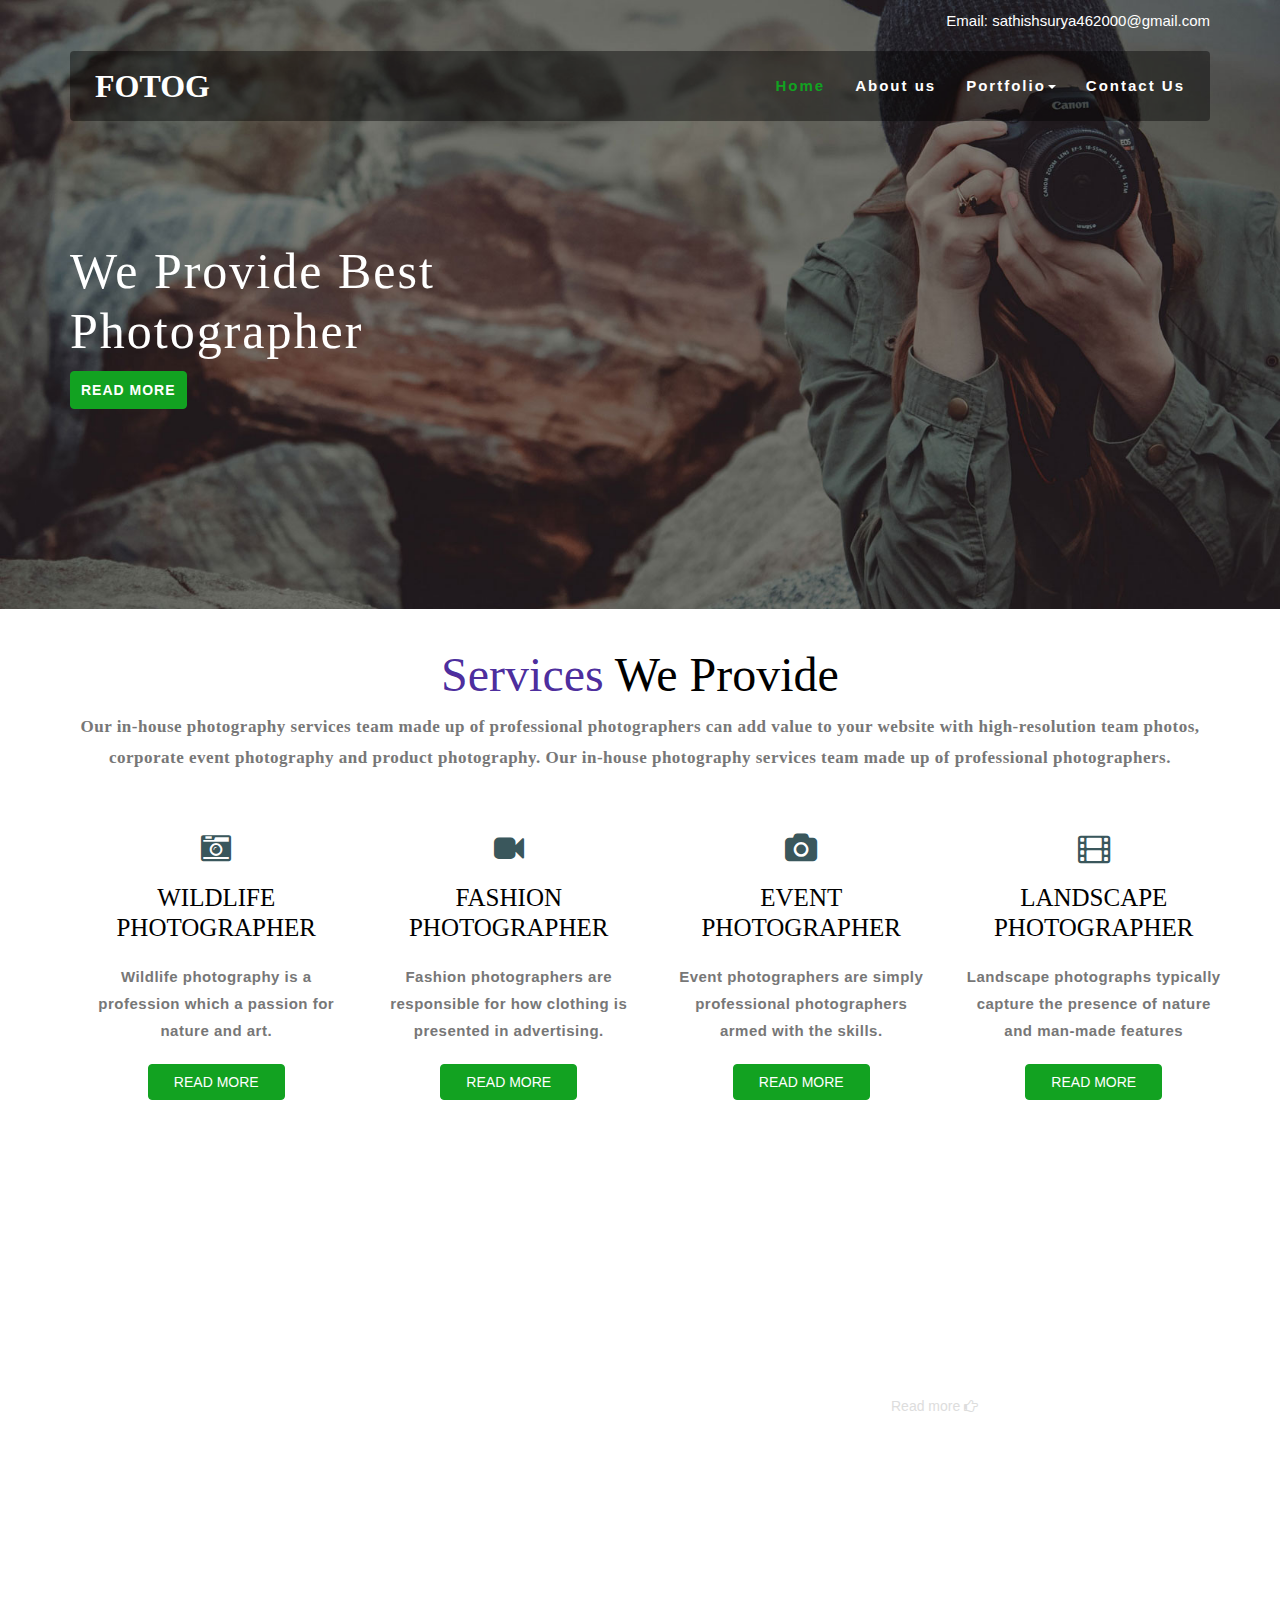
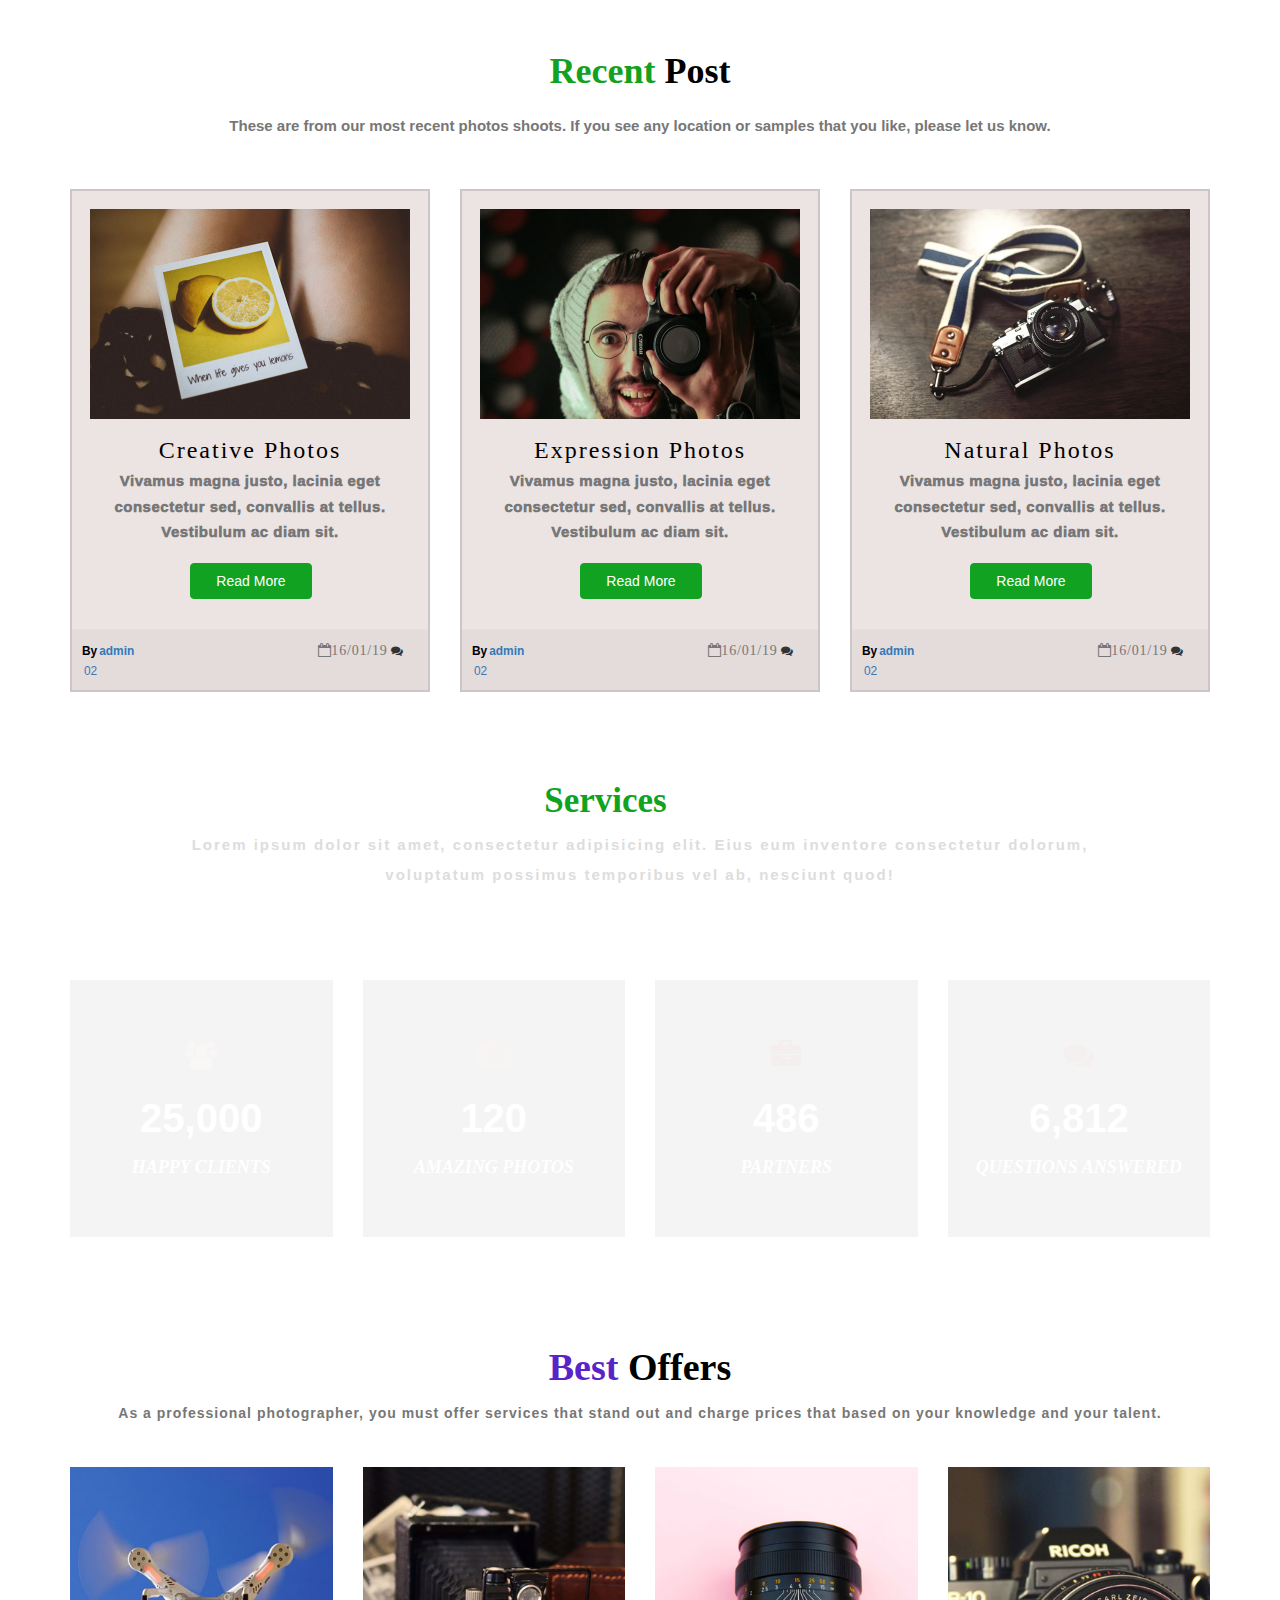
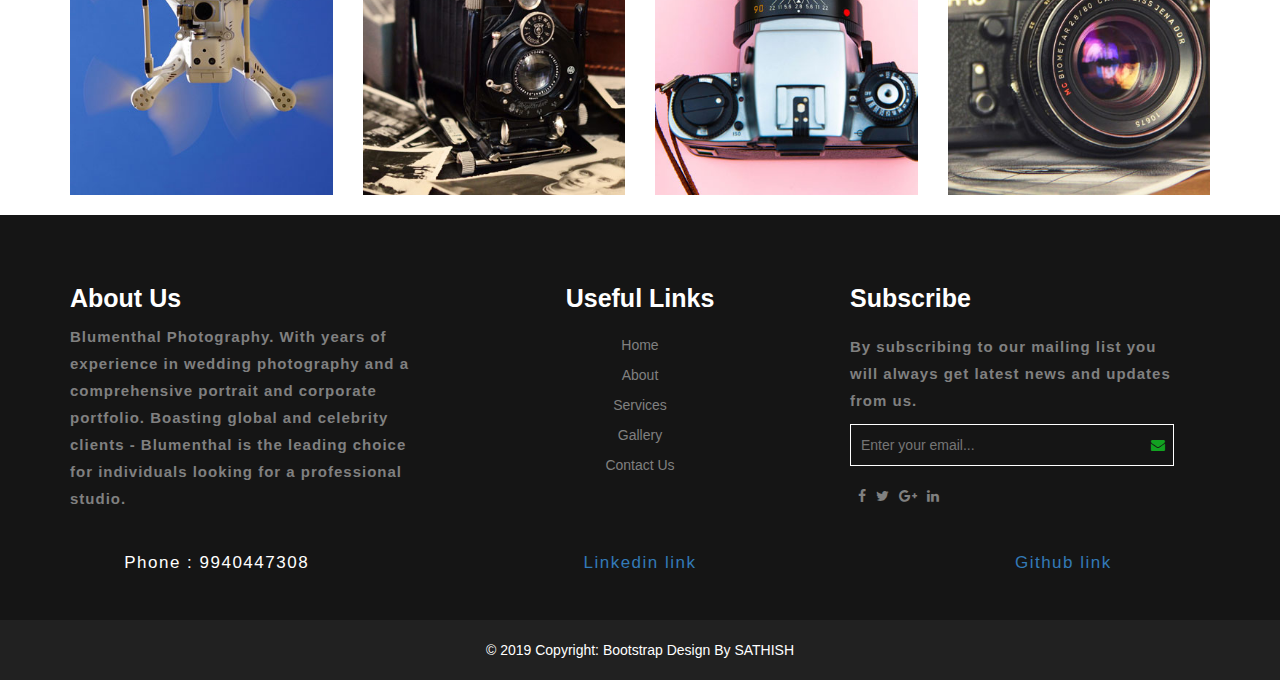
<file: Index.html>
<!DOCTYPE html>
<html lang="">

<head>
  <meta charset="utf-8">
  <meta http-equiv="X-UA-Compatible" content="IE=edge">
  <meta name="viewport" content="width=device-width, initial-scale=1">

  <title>Fotog</title>
  <link rel="stylesheet" href="https://maxcdn.bootstrapcdn.com/font-awesome/4.7.0/css/font-awesome.min.css">
  <!-- Bootstrap CSS -->
  <link rel="stylesheet" href="https://maxcdn.bootstrapcdn.com/bootstrap/3.4.0/css/bootstrap.min.css">
  <script src="https://ajax.googleapis.com/ajax/libs/jquery/3.4.1/jquery.min.js"></script>
  <script src="https://maxcdn.bootstrapcdn.com/bootstrap/3.4.0/js/bootstrap.min.js"></script>

  <link rel="stylesheet" href="./css/style.css">
  <link rel="stylesheet" href="./css/bootstrap-min.css">
</head>

<body>
  <div class="banner">
    <div class="container">
      <div class="row">
        <div class="col-lg-6">
        </div>
        <div class="col-lg-6 text-right">
          <p id="top-header-p">Email: sathishsurya462000@gmail.com</p>
        </div>
      </div>
    </div>

    <div class="container">
      <nav class="navbar navbar-inverse" role="navigation">
        <!-- Brand and toggle get grouped for better mobile display -->
        <div class="navbar-header">
          <button type="button" class="navbar-toggle" data-toggle="collapse" data-target=".navbar-ex1-collapse">
            <span class="sr-only">Toggle navigation</span>
            <span class="icon-bar"></span>
            <span class="icon-bar"></span>
            <span class="icon-bar"></span>s
          </button>
          <a class="navbar-brand" href="#">FOTOG</a>
        </div>

        <!-- Collect the nav links, forms, and other content for toggling -->
        <div class="collapse navbar-collapse navbar-ex1-collapse">

          <ul class="nav navbar-nav navbar-right">

            <li class="active"><a href="index.html">Home</a></li>
            <li><a href="About-us.html">About us</a></li>


            <li class="dropdown">

              <a href="#" class="dropdown-toggle" data-toggle="dropdown">Portfolio<b class="caret"></b></a>
              <ul class="dropdown-menu">
                <li><a href="Service.html">Services</a></li>
                <li><a href="Gallery.html">Gallery</a></li>
              </ul>
            </li>
            <li><a href="Contact-us.html">Contact Us</a></li>
          </ul>

        </div>
      </nav>
    </div>

    <div class="container">
      <div class="row">
        <h1 class="inner-text">We Provide Best <br>Photographer</h1>
        <a class="btn btn-primary ">READ MORE</a>
      </div>

    </div>
  </div>


  <!---/section content--->

  <div class="container">
    <div class="row">
      <div class="col-lg-md-sm-xs-12">

        <h3 class="text-center" id="service-h3"><span style=color:#351191e5!important;>Services</span> We Provide</h3>
        <p class="service-h3-p text-left">Our in-house photography services team made up of professional photographers
          can add value to your website with high-resolution team photos, corporate event photography and product
          photography. Our in-house photography services team made up of professional photographers.</p>
      </div>
    </div>


    <div class="container">

      <div class="row" id="service-row">

        <div class="col-lg-3 text-center">
          <i class="fa fa-camera-retro font-awesome" aria-hidden="true"></i>
          <h4 class="wildcraft-h4">WILDLIFE PHOTOGRAPHER</h4>
          <p id="wildcraft-p">Wildlife photography is a profession which a passion for nature and art.</p>
          <a class="btn btn-success">READ MORE</a>
        </div>

        <div class="col-lg-3 text-center">
          <i class="fa fa-video-camera font-awesome" aria-hidden="true"></i>
          <h4 class="wildcraft-h4">FASHION PHOTOGRAPHER</h4>
          <p id="wildcraft-p">Fashion photographers are responsible for how clothing is presented in advertising.</p>
          <a class="btn btn-success">READ MORE</a>
        </div>

        <div class="col-lg-3 text-center">
          <i class="fa fa-camera font-awesome" area-hidden="true"></i>
          <h4 class="wildcraft-h4">EVENT PHOTOGRAPHER</h4>
          <p id="wildcraft-p">Event photographers are simply professional photographers armed with the skills.</p>
          <a class="btn btn-success">READ MORE</a>
        </div>


        <div class="col-lg-3 text-center">
          <i class="fa fa-film font-awesome" area-hidden="true"></i>
          <h4 class="wildcraft-h4">LANDSCAPE PHOTOGRAPHER</h4>
          <p id="wildcraft-p">Landscape photographs typically capture the presence of nature and man-made features</p>
          <a class="btn btn-success">READ MORE</a>
        </div>
      </div>
    </div>
  </div>



  <div id="banner-img-2">
    <div class="container-fluid bigger">

      <div class="row">

        <div class="col-md-8">
          <h1 id="banner-img-text-h1">How to Make Great Wedding Photos</h1>
        </div>
        <div class="col-md-4">
          <button class="button-change">
            <a href="./About-us.html">Read more
              <span class="::before">
                <i class="fa fa-hand-o-right" area-hidden="true"></i>
              </span>
            </a>
          </button>
        </div>

      </div>
    </div>
  </div>


  <div class="container">
    <div class="col-lg-12">
      <h1 class="recent-post text-center"><span style="color:#12a221">Recent</span> Post</h1>
      <p class="text-center" id="recent-post-p"> These are from our most recent photos shoots.
        If you see any location or samples that you like, please let us know. </p>
    </div>
  </div>

  <div class="container">
    <div class="row">
      <div class="col-lg-4">
        <div class="card">
          <img src="./images/g2.jpg" alt="xx" class="img">
          <div class="card-body text-center">
            <h2 class="card-title">Creative Photos</h2>

            <p class="card-text">Vivamus magna justo, lacinia eget <br>
              consectetur sed, convallis at tellus. <br> Vestibulum ac diam sit.</p>
            <a href="#" class="btn btn-success">Read More</a>
          </div>
          <div class="card-footer">
            <small><span style="Color:#000;font-weight:600;">By<b><a href="#">admin</a></b>
                <i class="fa fa-calendar-o icon-img">16/01/19</i></span>
              <span><i class="fa fa-comments"></i><a href="#">02 </a></span>
            </small>
          </div>
        </div>

      </div>

      <div class="col-lg-4">
        <div class="card">
          <img src="./images/g3.jpg" alt="xx" class="img" style="width:100%">
          <div class="card-body text-center">
            <h2 class="card-title">Expression Photos</h2>
            <p class="card-text">Vivamus magna justo, lacinia eget <br>
              consectetur sed, convallis at tellus. <br> Vestibulum ac diam sit.</p>
            <a href="#" class="btn btn-success">Read More</a>
          </div>
          <div class="card-footer">
            <small><span style="Color:#000;font-weight:600;">By<b><a href="#">admin</a></b>
                <i class="fa fa-calendar-o icon-img">16/01/19</i></span>
              <span><i class="fa fa-comments"></i><a href="#">02 </a></span>
            </small>
          </div>
        </div>
      </div>

      <div class="col-lg-4">
        <div class="card">
          <img src="./images/g6.jpg" alt="xx" class="img">
          <div class="card-body text-center py-5">
            <h2 class="card-title text-center">Natural Photos</h2>
            <p class="card-text">Vivamus magna justo, lacinia eget <br>
              consectetur sed, convallis at tellus. <br> Vestibulum ac diam sit.</p>
            <a href="#" class="btn btn-success">Read More</a>
          </div>
          <div class="card-footer">
            <small><span style="Color:#000;font-weight:600;white-space: 10px;">By<b><a href="#">admin</a></b>
                <i class="fa fa-calendar-o icon-img">16/01/19</i></span>
              <span><i class="fa fa-comments"></i><a href="#">02 </a></span>
            </small>
          </div>
        </div>
      </div>
    </div>
  </div>

  <div class="inner-image-3">
    <div class="container">
      <div class="text-center">
        <h1><span style="color:#12a221; font-weight:900;">Services</span> Fact</h1>
        <div class="col-lg-12">
          <p class="text-center" id="para">Lorem ipsum dolor sit amet, consectetur adipisicing elit. Eius eum inventore
            consectetur dolorum,<br>
            voluptatum possimus temporibus vel ab, nesciunt quod!</p>
        </div>

        <div class="row">
          <div class="slide-info col-lg-3 col-md-6">
            <div class="slide-info-1">
              <span><i class="fa fa-users font-awesome" style="color:rgb(249, 246, 246) !important"></i></span>
              <p><span style="color:#fff;font-size:40px;font-weight:900">25,000</span></p>
              <h4><i><span style=color:#fff;font-weight:900>HAPPY CLIENTS</i></h4>
            </div>
          </div>

          <div class="slide-info col-lg-3 col-md-6">
            <div class="slide-info-1">
              <span><i class="fa fa-camera font-awesome" style="color:rgb(249, 244, 244) !important"></i></span>
              <p><span style="color:#fff;font-size:40px;font-weight:900">120</span></p>
              <h4><i><span style=color:#fff;font-weight:900>AMAZING PHOTOS</i></h4>
            </div>
          </div>


          <div class="slide-info col-lg-3 col-md-6">
            <div class="slide-info-1">
              <span><i class="fa fa-briefcase font-awesome" style="color:rgb(244, 238, 238) !important"></i></span>
              <p><span style="color:#fff;font-size:40px;font-weight:900">486</span></p>
              <h4><i><span style=color:#fff;font-weight:900>PARTNERS</i></h4>
            </div>
          </div>



          <div class="slide-info col-lg-3 col-md-6">
            <div class="slide-info-1">
              <span><i class="fa fa-comments font-awesome" style="color:rgb(244, 240, 240) !important"></i></span>
              <p><span style="color:#fff;font-size:40px;font-weight:900">6,812</span></p>
              <h4><i><span style=color:#fff;font-weight:900>QUESTIONS ANSWERED</i></h4>
            </div>
          </div>
        </div>

      </div>
    </div>
  </div>

  <div class="container">
    <div class="col-lg-12 text-center">
      <h1 class="offers"><span style="color:#5824c7">Best</span> Offers</h1>
      <p class="offers-p">As a professional photographer, you must offer services that stand out and charge prices that
        based on your knowledge and your talent.</p>
    </div>
    <div class="row">

      <div class="column">
        <div class="col-lg-3">
          <div class="gallery">
            <img src="./images/h1.jpg" alt="ahh" class="gallery-img" style="width:100%">
          </div>
        </div>
      </div>

      <div class="column">
        <div class="col-lg-3">
          <div class="gallery">
            <img src="./images/h2.jpg" alt="ahh" class="gallery-img" style="width:100%">
          </div>
        </div>
      </div>

      <div class="column">
        <div class="col-lg-3">
          <div class="gallery">
            <img src="./images/h3.jpg" alt="ahh" class="gallery-img" style="width:100%">
          </div>
        </div>
      </div>

      <div class="column">
        <div class="col-lg-3">
          <div class="gallery">
            <img src="./images/h4.jpg" alt="ahh" class="gallery-img" style="width:100%">
          </div>
        </div>
      </div>
    </div>
  </div>



  <footer>
    <div class="footer-background">
      <div class="container text-left">

        <div class="row">
          <div class="col-lg-4 col-md-4">
            <h3 class="footer-h3">About Us</h3>
            <p class="about-us-p">Blumenthal Photography. With years of experience in wedding photography
              and a comprehensive portrait and corporate portfolio. Boasting global and celebrity clients - Blumenthal
              is the leading choice for
              individuals looking for a professional studio.</p>
          </div>


          <div class="col-lg-4 col-md-4 text-center">
            <h3 class="useful-h3 text-center">Useful Links</h3>
            <ul class="footer-ul-li text-center">
              <li><a href="index.html">Home</a></li>
              <li><a href="About-us.html">About</a></li>
              <li><a href="Service.html">Services</a></li>
              <li><a href="Gallery.html">Gallery</a></li>
              <li><a href="Contact.html">Contact Us</a></li>
            </ul>
          </div>

          <div class="col-lg-4 col-md-4">
            <h3 class="footer-sub-h3">Subscribe</h3>
            <p class="footer-sub-p">By subscribing to our mailing list you will always get latest news and updates from
              us.</p>
            <form action="#" method="post">
              <input type="email" id="box" name="Email" placeholder="Enter your email..." required="">
              <button class="btn1">
                <span><i class="fa fa-envelope" area-hidden="true" style="margin-left:-40px"></i></span>
              </button>
              <Div class="row">
                <div>
                  <ul class="social-network-footer">
                    <a href="#">
                      <li class="fa fa-facebook" aria-hidden="true"></li>
                    </a>
                    <a href="">
                      <li class="fa fa-twitter" aria-hidden="true"></li>
                    </a>
                    <a href="">
                      <li class="fa fa-google-plus" aria-hidden="true"></li>
                    </a>
                    <a href="">
                      <li class="fa fa-linkedin" aria-hidden="true"></li>
                    </a>
                  </ul>
                </div>
              </Div>

            </form>
          </div>


        </div>
      </div>


      <div class="row">
        <div class="col-lg-4 text-center">
          <p class="footer-cont">Phone : 9940447308</p>
        </div>

        <div class="col-lg-4 text-center">
          <p class="footer-cont"><a href="https://www.linkedin.com/in/sathish-surya-8715b01a3/">Linkedin link</p>
        </div>

        <div class="col-lg-4 text-center">
          <p class="footer-cont"><a href="https://github.com/sathishjarvis/fswd">Github link</p>
        </div>

      </div>
    </div>
    </div>
  </footer>


    <footer class="page-footer">

      <div class="footer-copyright text-center">© 2019 Copyright: Bootstrap Design By SATHISH
      </div>
    </footer>
</body>

</html>
</file>
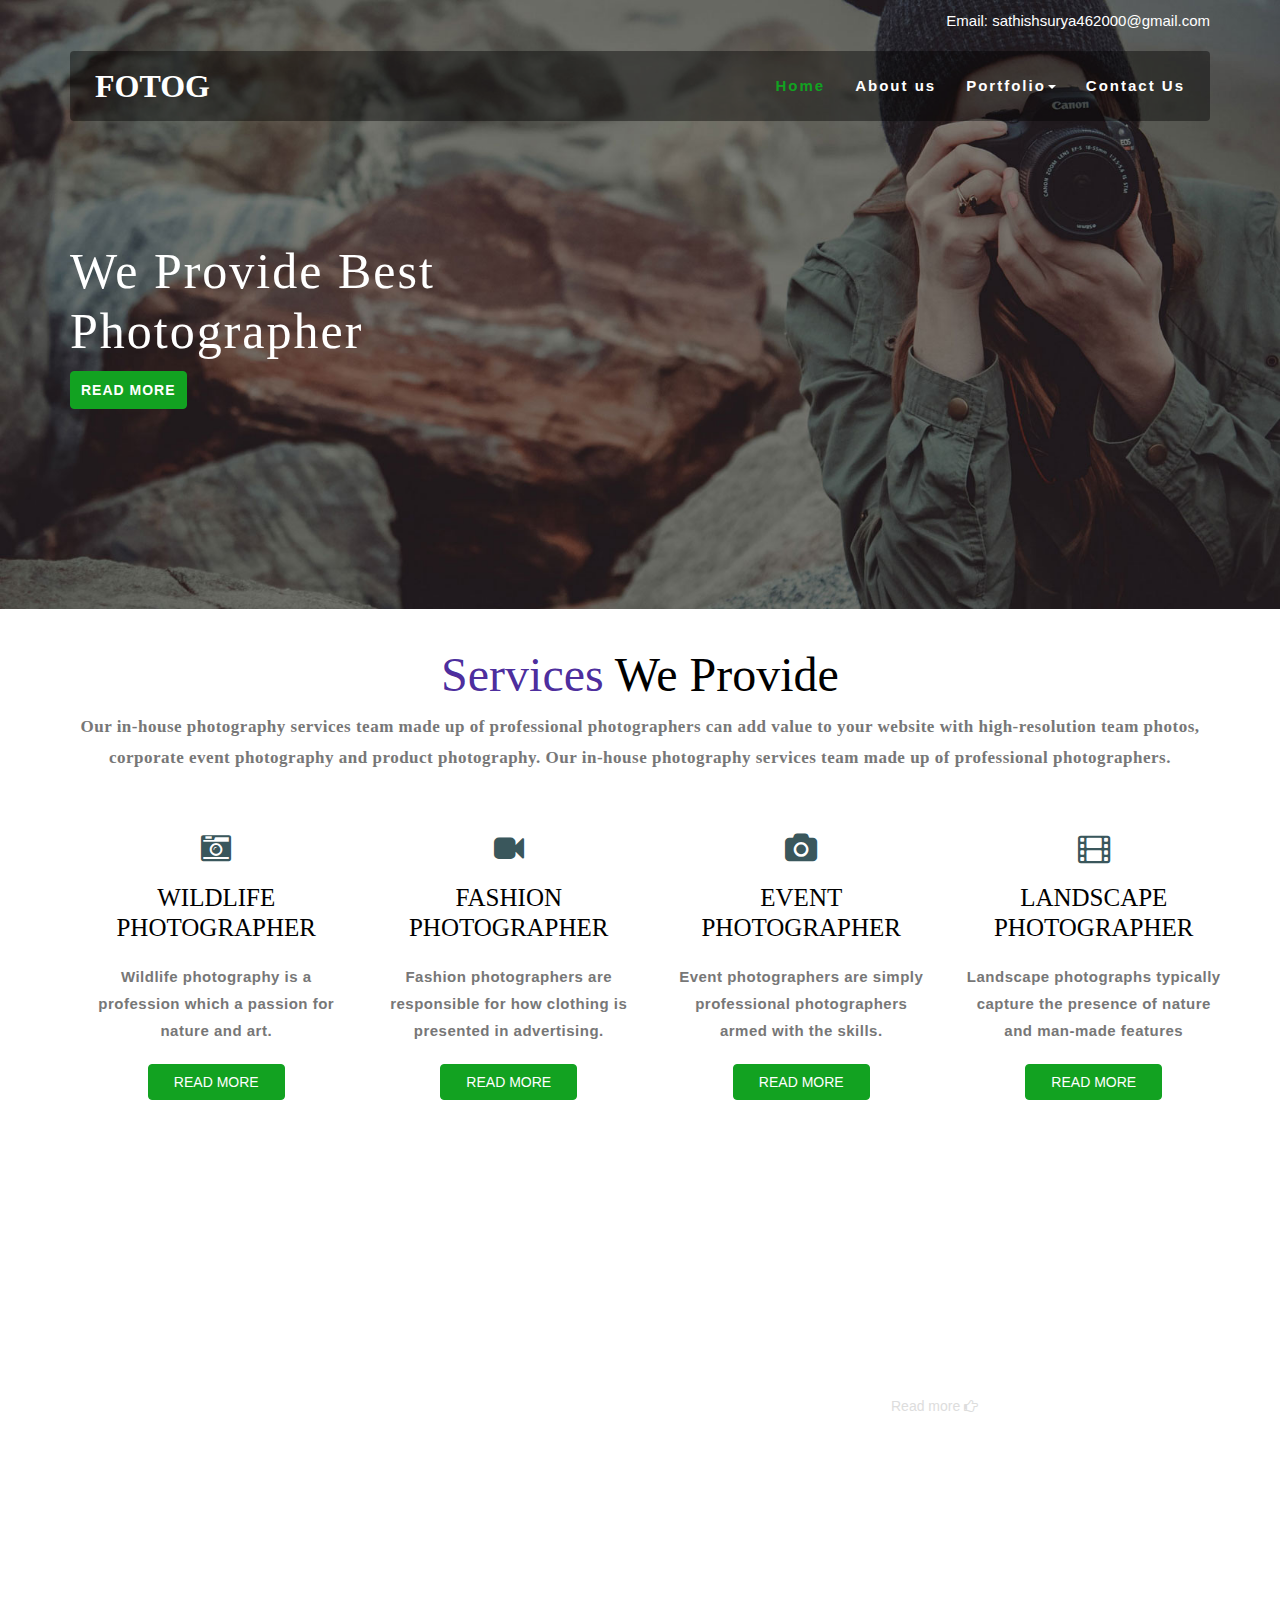
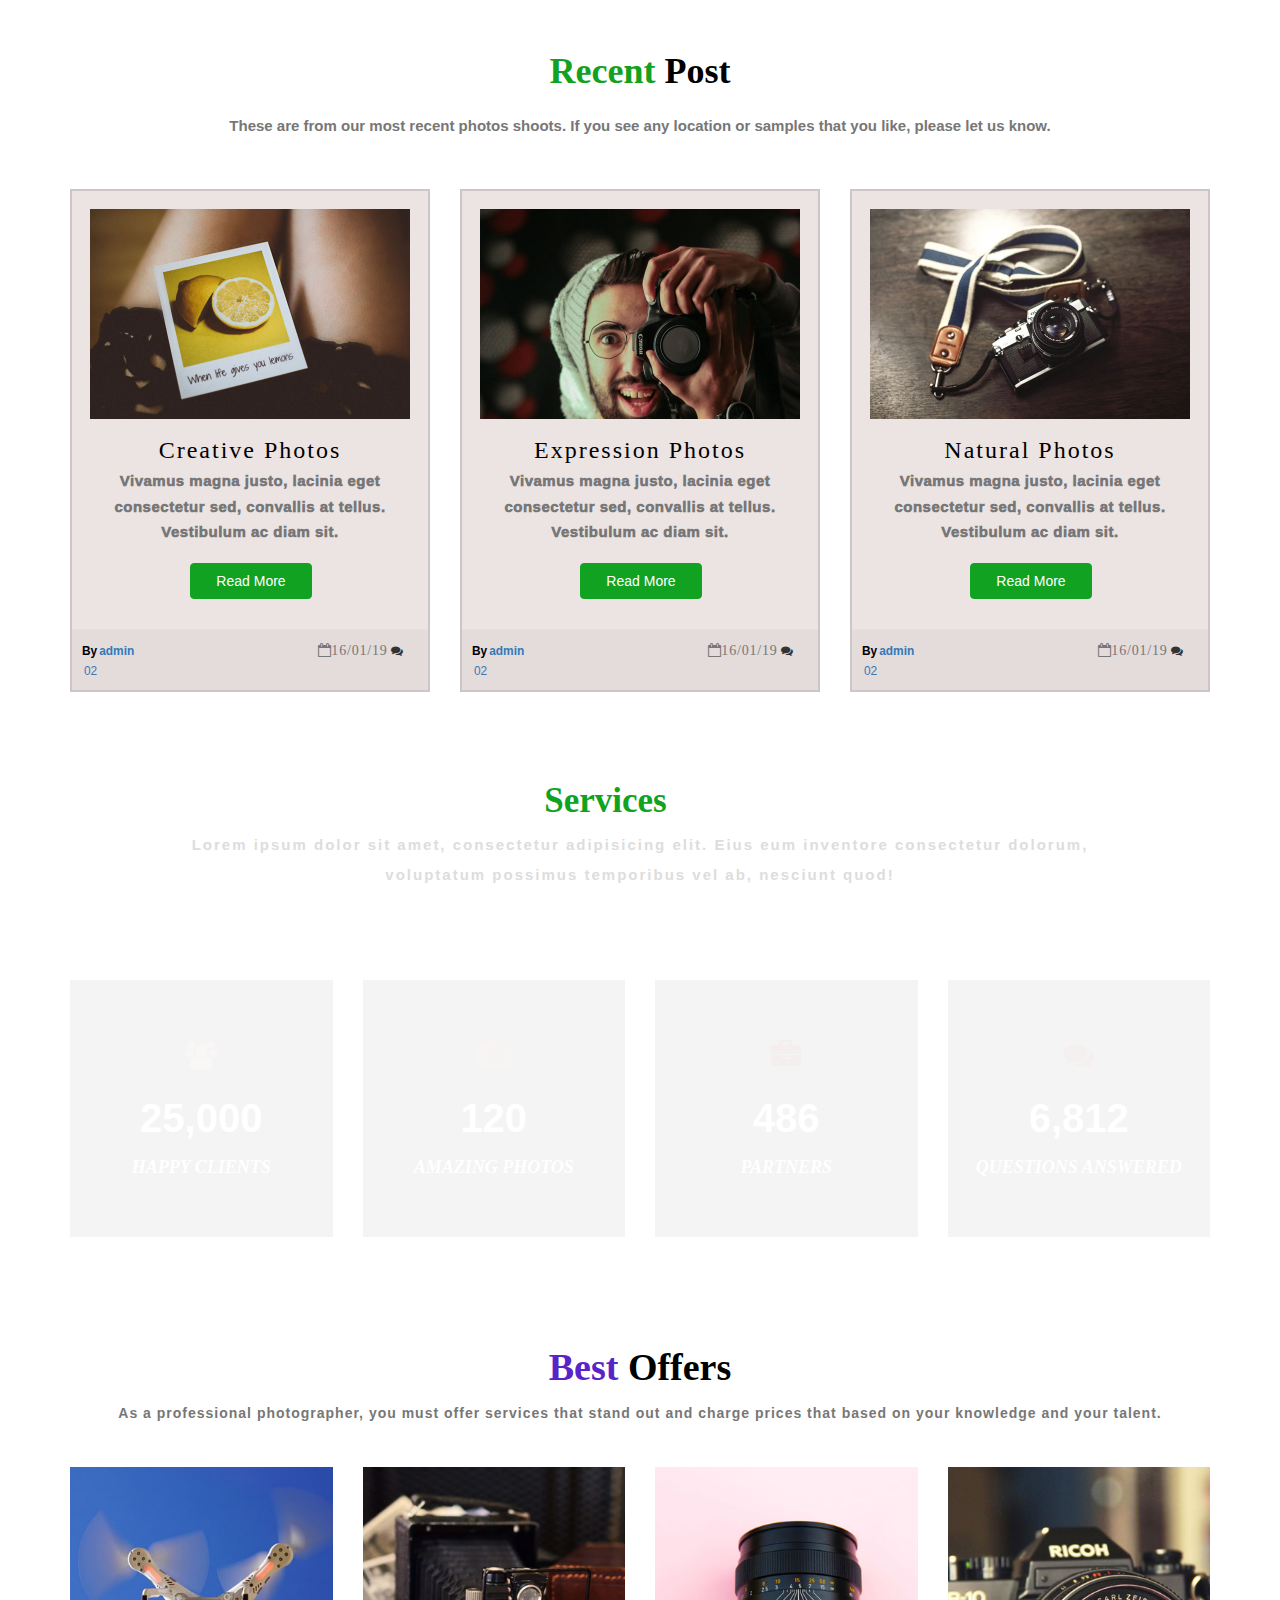
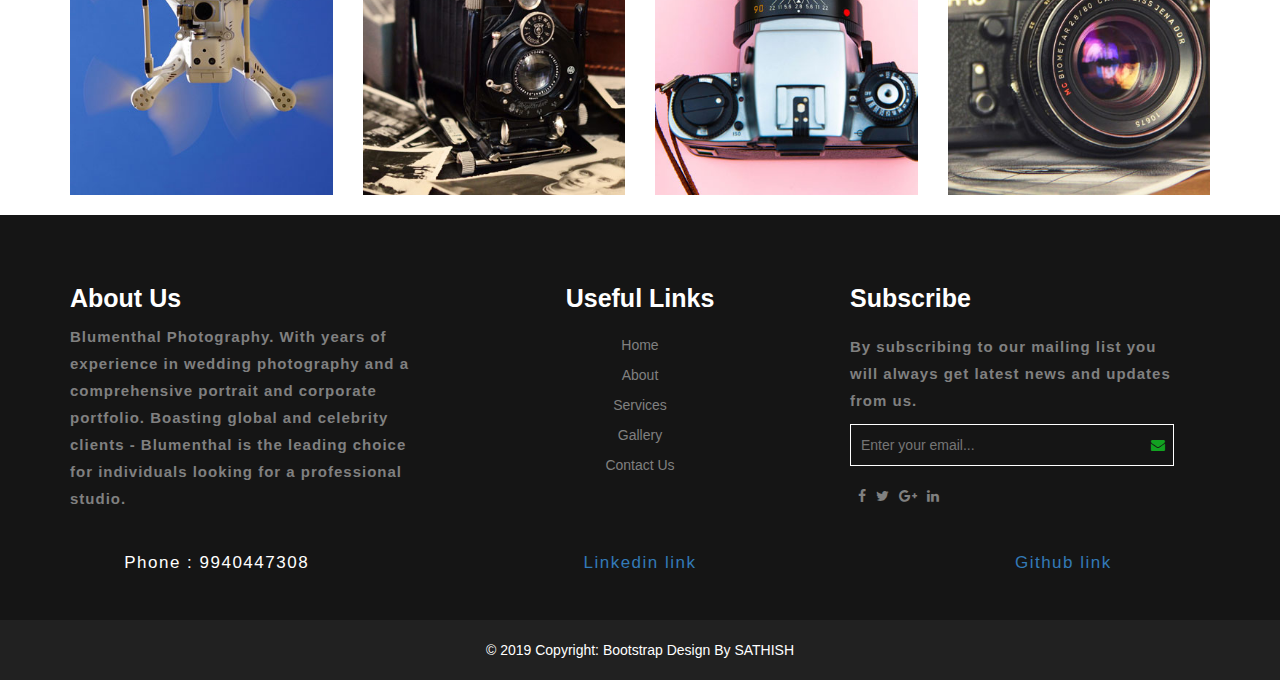
<file: index.html>
<!DOCTYPE html>
<html lang="">

<head>
  <meta charset="utf-8">
  <meta http-equiv="X-UA-Compatible" content="IE=edge">
  <meta name="viewport" content="width=device-width, initial-scale=1">

  <title>Fotog</title>
  <link rel="stylesheet" href="https://maxcdn.bootstrapcdn.com/font-awesome/4.7.0/css/font-awesome.min.css">
  <!-- Bootstrap CSS -->
  <link rel="stylesheet" href="https://maxcdn.bootstrapcdn.com/bootstrap/3.4.0/css/bootstrap.min.css">
  <script src="https://ajax.googleapis.com/ajax/libs/jquery/3.4.1/jquery.min.js"></script>
  <script src="https://maxcdn.bootstrapcdn.com/bootstrap/3.4.0/js/bootstrap.min.js"></script>

  <link rel="stylesheet" href="./css/style.css">
  <link rel="stylesheet" href="./css/bootstrap-min.css">
</head>

<body>
  <div class="banner">
    <div class="container">
      <div class="row">
        <div class="col-lg-6">
        </div>
        <div class="col-lg-6 text-right">
          <p id="top-header-p">Email: sathishsurya462000@gmail.com</p>
        </div>
      </div>
    </div>

    <div class="container">
      <nav class="navbar navbar-inverse" role="navigation">
        <!-- Brand and toggle get grouped for better mobile display -->
        <div class="navbar-header">
          <button type="button" class="navbar-toggle" data-toggle="collapse" data-target=".navbar-ex1-collapse">
            <span class="sr-only">Toggle navigation</span>
            <span class="icon-bar"></span>
            <span class="icon-bar"></span>
            <span class="icon-bar"></span>s
          </button>
          <a class="navbar-brand" href="#">FOTOG</a>
        </div>

        <!-- Collect the nav links, forms, and other content for toggling -->
        <div class="collapse navbar-collapse navbar-ex1-collapse">

          <ul class="nav navbar-nav navbar-right">

            <li class="active"><a href="index.html">Home</a></li>
            <li><a href="About-us.html">About us</a></li>


            <li class="dropdown">

              <a href="#" class="dropdown-toggle" data-toggle="dropdown">Portfolio<b class="caret"></b></a>
              <ul class="dropdown-menu">
                <li><a href="Service.html">Services</a></li>
                <li><a href="Gallery.html">Gallery</a></li>
              </ul>
            </li>
            <li><a href="Contact-us.html">Contact Us</a></li>
          </ul>

        </div>
      </nav>
    </div>

    <div class="container">
      <div class="row">
        <h1 class="inner-text">We Provide Best <br>Photographer</h1>
        <a class="btn btn-primary ">READ MORE</a>
      </div>

    </div>
  </div>


  <!---/section content--->

  <div class="container">
    <div class="row">
      <div class="col-lg-md-sm-xs-12">

        <h3 class="text-center" id="service-h3"><span style=color:#351191e5!important;>Services</span> We Provide</h3>
        <p class="service-h3-p text-left">Our in-house photography services team made up of professional photographers
          can add value to your website with high-resolution team photos, corporate event photography and product
          photography. Our in-house photography services team made up of professional photographers.</p>
      </div>
    </div>


    <div class="container">

      <div class="row" id="service-row">

        <div class="col-lg-3 text-center">
          <i class="fa fa-camera-retro font-awesome" aria-hidden="true"></i>
          <h4 class="wildcraft-h4">WILDLIFE PHOTOGRAPHER</h4>
          <p id="wildcraft-p">Wildlife photography is a profession which a passion for nature and art.</p>
          <a class="btn btn-success">READ MORE</a>
        </div>

        <div class="col-lg-3 text-center">
          <i class="fa fa-video-camera font-awesome" aria-hidden="true"></i>
          <h4 class="wildcraft-h4">FASHION PHOTOGRAPHER</h4>
          <p id="wildcraft-p">Fashion photographers are responsible for how clothing is presented in advertising.</p>
          <a class="btn btn-success">READ MORE</a>
        </div>

        <div class="col-lg-3 text-center">
          <i class="fa fa-camera font-awesome" area-hidden="true"></i>
          <h4 class="wildcraft-h4">EVENT PHOTOGRAPHER</h4>
          <p id="wildcraft-p">Event photographers are simply professional photographers armed with the skills.</p>
          <a class="btn btn-success">READ MORE</a>
        </div>


        <div class="col-lg-3 text-center">
          <i class="fa fa-film font-awesome" area-hidden="true"></i>
          <h4 class="wildcraft-h4">LANDSCAPE PHOTOGRAPHER</h4>
          <p id="wildcraft-p">Landscape photographs typically capture the presence of nature and man-made features</p>
          <a class="btn btn-success">READ MORE</a>
        </div>
      </div>
    </div>
  </div>



  <div id="banner-img-2">
    <div class="container-fluid bigger">

      <div class="row">

        <div class="col-md-8">
          <h1 id="banner-img-text-h1">How to Make Great Wedding Photos</h1>
        </div>
        <div class="col-md-4">
          <button class="button-change">
            <a href="./About-us.html">Read more
              <span class="::before">
                <i class="fa fa-hand-o-right" area-hidden="true"></i>
              </span>
            </a>
          </button>
        </div>

      </div>
    </div>
  </div>


  <div class="container">
    <div class="col-lg-12">
      <h1 class="recent-post text-center"><span style="color:#12a221">Recent</span> Post</h1>
      <p class="text-center" id="recent-post-p"> These are from our most recent photos shoots.
        If you see any location or samples that you like, please let us know. </p>
    </div>
  </div>

  <div class="container">
    <div class="row">
      <div class="col-lg-4">
        <div class="card">
          <img src="./images/g2.jpg" alt="xx" class="img">
          <div class="card-body text-center">
            <h2 class="card-title">Creative Photos</h2>

            <p class="card-text">Vivamus magna justo, lacinia eget <br>
              consectetur sed, convallis at tellus. <br> Vestibulum ac diam sit.</p>
            <a href="#" class="btn btn-success">Read More</a>
          </div>
          <div class="card-footer">
            <small><span style="Color:#000;font-weight:600;">By<b><a href="#">admin</a></b>
                <i class="fa fa-calendar-o icon-img">16/01/19</i></span>
              <span><i class="fa fa-comments"></i><a href="#">02 </a></span>
            </small>
          </div>
        </div>

      </div>

      <div class="col-lg-4">
        <div class="card">
          <img src="./images/g3.jpg" alt="xx" class="img" style="width:100%">
          <div class="card-body text-center">
            <h2 class="card-title">Expression Photos</h2>
            <p class="card-text">Vivamus magna justo, lacinia eget <br>
              consectetur sed, convallis at tellus. <br> Vestibulum ac diam sit.</p>
            <a href="#" class="btn btn-success">Read More</a>
          </div>
          <div class="card-footer">
            <small><span style="Color:#000;font-weight:600;">By<b><a href="#">admin</a></b>
                <i class="fa fa-calendar-o icon-img">16/01/19</i></span>
              <span><i class="fa fa-comments"></i><a href="#">02 </a></span>
            </small>
          </div>
        </div>
      </div>

      <div class="col-lg-4">
        <div class="card">
          <img src="./images/g6.jpg" alt="xx" class="img">
          <div class="card-body text-center py-5">
            <h2 class="card-title text-center">Natural Photos</h2>
            <p class="card-text">Vivamus magna justo, lacinia eget <br>
              consectetur sed, convallis at tellus. <br> Vestibulum ac diam sit.</p>
            <a href="#" class="btn btn-success">Read More</a>
          </div>
          <div class="card-footer">
            <small><span style="Color:#000;font-weight:600;white-space: 10px;">By<b><a href="#">admin</a></b>
                <i class="fa fa-calendar-o icon-img">16/01/19</i></span>
              <span><i class="fa fa-comments"></i><a href="#">02 </a></span>
            </small>
          </div>
        </div>
      </div>
    </div>
  </div>

  <div class="inner-image-3">
    <div class="container">
      <div class="text-center">
        <h1><span style="color:#12a221; font-weight:900;">Services</span> Fact</h1>
        <div class="col-lg-12">
          <p class="text-center" id="para">Lorem ipsum dolor sit amet, consectetur adipisicing elit. Eius eum inventore
            consectetur dolorum,<br>
            voluptatum possimus temporibus vel ab, nesciunt quod!</p>
        </div>

        <div class="row">
          <div class="slide-info col-lg-3 col-md-6">
            <div class="slide-info-1">
              <span><i class="fa fa-users font-awesome" style="color:rgb(249, 246, 246) !important"></i></span>
              <p><span style="color:#fff;font-size:40px;font-weight:900">25,000</span></p>
              <h4><i><span style=color:#fff;font-weight:900>HAPPY CLIENTS</i></h4>
            </div>
          </div>

          <div class="slide-info col-lg-3 col-md-6">
            <div class="slide-info-1">
              <span><i class="fa fa-camera font-awesome" style="color:rgb(249, 244, 244) !important"></i></span>
              <p><span style="color:#fff;font-size:40px;font-weight:900">120</span></p>
              <h4><i><span style=color:#fff;font-weight:900>AMAZING PHOTOS</i></h4>
            </div>
          </div>


          <div class="slide-info col-lg-3 col-md-6">
            <div class="slide-info-1">
              <span><i class="fa fa-briefcase font-awesome" style="color:rgb(244, 238, 238) !important"></i></span>
              <p><span style="color:#fff;font-size:40px;font-weight:900">486</span></p>
              <h4><i><span style=color:#fff;font-weight:900>PARTNERS</i></h4>
            </div>
          </div>



          <div class="slide-info col-lg-3 col-md-6">
            <div class="slide-info-1">
              <span><i class="fa fa-comments font-awesome" style="color:rgb(244, 240, 240) !important"></i></span>
              <p><span style="color:#fff;font-size:40px;font-weight:900">6,812</span></p>
              <h4><i><span style=color:#fff;font-weight:900>QUESTIONS ANSWERED</i></h4>
            </div>
          </div>
        </div>

      </div>
    </div>
  </div>

  <div class="container">
    <div class="col-lg-12 text-center">
      <h1 class="offers"><span style="color:#5824c7">Best</span> Offers</h1>
      <p class="offers-p">As a professional photographer, you must offer services that stand out and charge prices that
        based on your knowledge and your talent.</p>
    </div>
    <div class="row">

      <div class="column">
        <div class="col-lg-3">
          <div class="gallery">
            <img src="./images/h1.jpg" alt="ahh" class="gallery-img" style="width:100%">
          </div>
        </div>
      </div>

      <div class="column">
        <div class="col-lg-3">
          <div class="gallery">
            <img src="./images/h2.jpg" alt="ahh" class="gallery-img" style="width:100%">
          </div>
        </div>
      </div>

      <div class="column">
        <div class="col-lg-3">
          <div class="gallery">
            <img src="./images/h3.jpg" alt="ahh" class="gallery-img" style="width:100%">
          </div>
        </div>
      </div>

      <div class="column">
        <div class="col-lg-3">
          <div class="gallery">
            <img src="./images/h4.jpg" alt="ahh" class="gallery-img" style="width:100%">
          </div>
        </div>
      </div>
    </div>
  </div>



  <footer>
    <div class="footer-background">
      <div class="container text-left">

        <div class="row">
          <div class="col-lg-4 col-md-4">
            <h3 class="footer-h3">About Us</h3>
            <p class="about-us-p">Blumenthal Photography. With years of experience in wedding photography
              and a comprehensive portrait and corporate portfolio. Boasting global and celebrity clients - Blumenthal
              is the leading choice for
              individuals looking for a professional studio.</p>
          </div>


          <div class="col-lg-4 col-md-4 text-center">
            <h3 class="useful-h3 text-center">Useful Links</h3>
            <ul class="footer-ul-li text-center">
              <li><a href="index.html">Home</a></li>
              <li><a href="About-us.html">About</a></li>
              <li><a href="Service.html">Services</a></li>
              <li><a href="Gallery.html">Gallery</a></li>
              <li><a href="Contact.html">Contact Us</a></li>
            </ul>
          </div>

          <div class="col-lg-4 col-md-4">
            <h3 class="footer-sub-h3">Subscribe</h3>
            <p class="footer-sub-p">By subscribing to our mailing list you will always get latest news and updates from
              us.</p>
            <form action="#" method="post">
              <input type="email" id="box" name="Email" placeholder="Enter your email..." required="">
              <button class="btn1">
                <span><i class="fa fa-envelope" area-hidden="true" style="margin-left:-40px"></i></span>
              </button>
              <Div class="row">
                <div>
                  <ul class="social-network-footer">
                    <a href="#">
                      <li class="fa fa-facebook" aria-hidden="true"></li>
                    </a>
                    <a href="">
                      <li class="fa fa-twitter" aria-hidden="true"></li>
                    </a>
                    <a href="">
                      <li class="fa fa-google-plus" aria-hidden="true"></li>
                    </a>
                    <a href="">
                      <li class="fa fa-linkedin" aria-hidden="true"></li>
                    </a>
                  </ul>
                </div>
              </Div>

            </form>
          </div>


        </div>
      </div>


      <div class="row">
        <div class="col-lg-4 text-center">
          <p class="footer-cont">Phone : 9940447308</p>
        </div>

        <div class="col-lg-4 text-center">
          <p class="footer-cont"><a href="https://www.linkedin.com/in/sathish-surya-8715b01a3/">Linkedin link</p>
        </div>

        <div class="col-lg-4 text-center">
          <p class="footer-cont"><a href="https://github.com/sathishjarvis/fswd">Github link</p>
        </div>

      </div>
    </div>
    </div>
  </footer>


    <footer class="page-footer">

      <div class="footer-copyright text-center">© 2019 Copyright: Bootstrap Design By SATHISH
      </div>
    </footer>
</body>

</html>
</file>
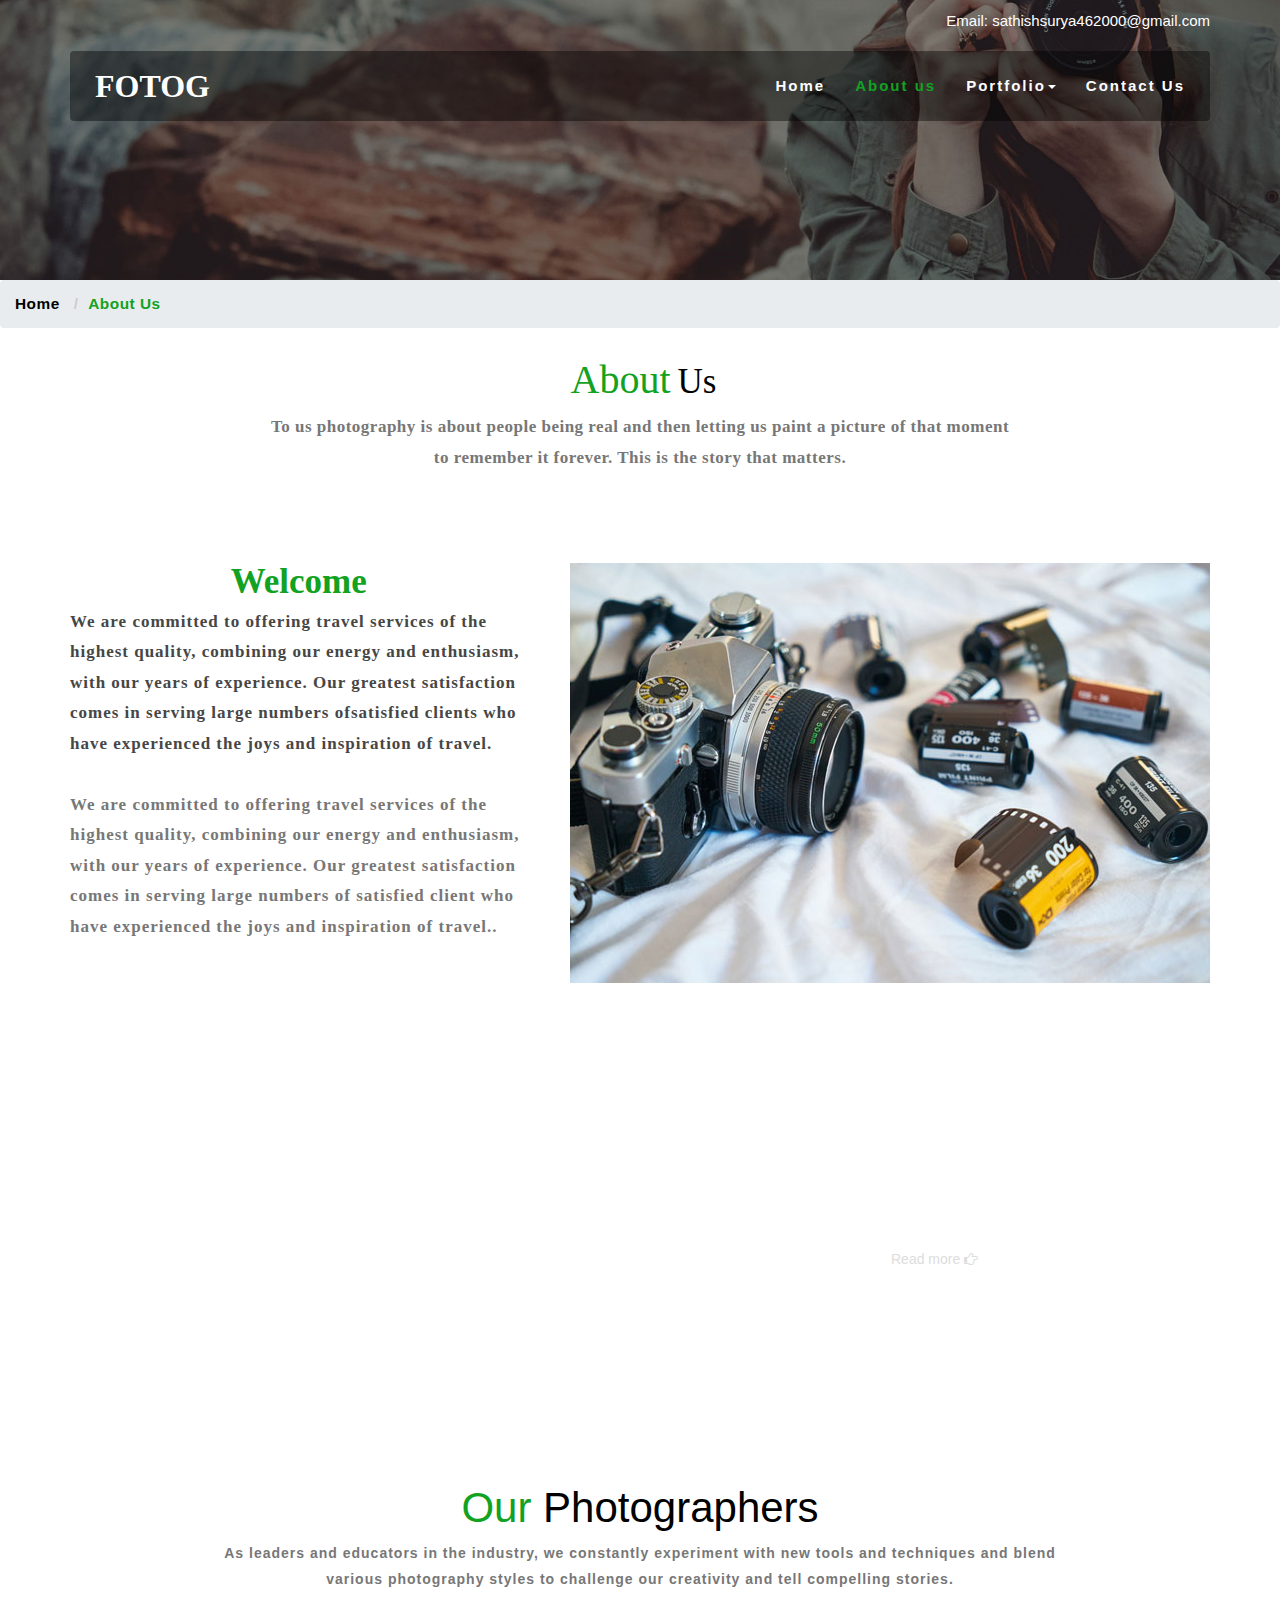
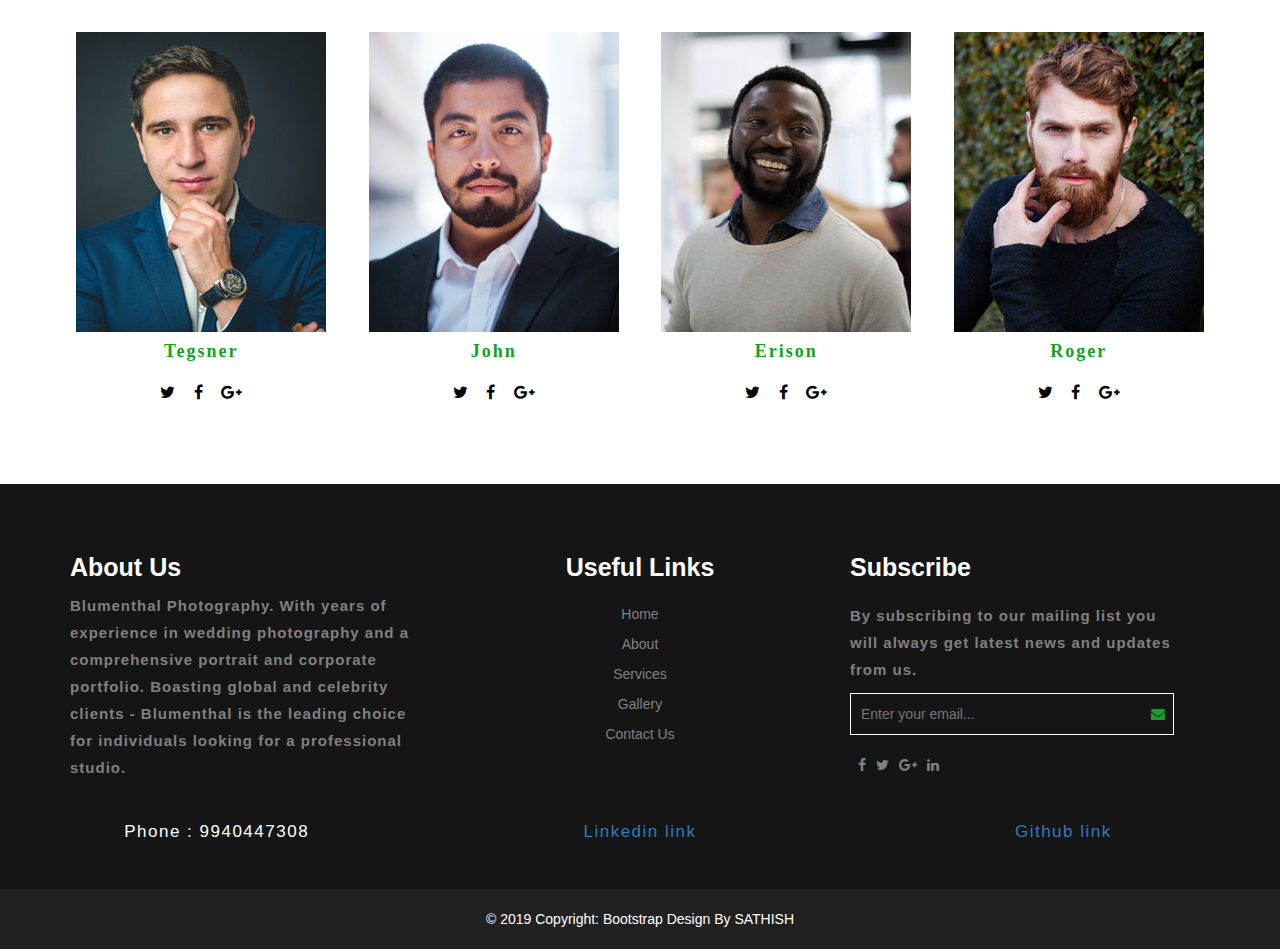
<file: About-us.html>
<!DOCTYPE html>
<html lang="">

<head>
  <meta charset="utf-8">
  <meta http-equiv="X-UA-Compatible" content="IE=edge">
  <meta name="viewport" content="width=device-width, initial-scale=1">

  <title>Fotog</title>
  <link rel="stylesheet" href="https://maxcdn.bootstrapcdn.com/font-awesome/4.7.0/css/font-awesome.min.css">
  <!-- Bootstrap CSS -->
  <link rel="stylesheet" href="https://maxcdn.bootstrapcdn.com/bootstrap/3.4.0/css/bootstrap.min.css">
  <script src="https://ajax.googleapis.com/ajax/libs/jquery/3.4.1/jquery.min.js"></script>
  <script src="https://maxcdn.bootstrapcdn.com/bootstrap/3.4.0/js/bootstrap.min.js"></script>
  <link rel="stylesheet" href="css/style.css">
  <link rel="stylesheet" href="css/bootstrap-min.css">
</head>

<body>


  <div class="banner">
    <div class="container">
      <div class="row">
        <div class="col-lg-6">
        </div>
        <div class="col-lg-6 text-right">
          <p id="top-header-p">Email: sathishsurya462000@gmail.com</p>
        </div>
      </div>
    </div>


    <div class="container">
      <nav class="navbar navbar-inverse" role="navigation">
        <!-- Brand and toggle get grouped for better mobile display -->
        <div class="navbar-header">
          <button type="button" class="navbar-toggle" data-toggle="collapse" data-target=".navbar-ex1-collapse">
            <span class="sr-only">Toggle navigation</span>
            <span class="icon-bar"></span>
            <span class="icon-bar"></span>
            <span class="icon-bar"></span>
          </button>
          <a class="navbar-brand" href="index.html">FOTOG</a>
        </div>

        <!-- Collect the nav links, forms, and other content for toggling -->
        <div class="collapse navbar-collapse navbar-ex1-collapse">

          <ul class="nav navbar-nav navbar-right">

            <li><a href="index.html">Home</a></li>
            <li class="active"><a href="About-us">About us</a></li>


            <li class="dropdown">

              <a href="#" class="dropdown-toggle" data-toggle="dropdown">Portfolio<b class="caret"></b></a>
              <ul class="dropdown-menu">
                <li><a href="Service.html">Services</a></li>
                <li><a href="Gallery.html">Gallery</a></li>
              </ul>
            </li>
            <li><a href="Contact-us.html">Contact Us</a></li>
          </ul>

        </div>
    </div>
    <!-- /.navbar-collapse -->
    </nav>
  </div>

  <!-- Breadcrums  nav-bar-->
  <nav aria-label="breadcrumb">
    <ol class="breadcrumb">
      <li class="breadcrumb-item"> <a href="index.html">Home</a> </li>
      <li class="breadcrumb-item active" aria-current="page">About Us</li>
    </ol>
  </nav>


  <!---/section content--->

  <div class="container">
    <div class="row">
      <div class="col-lg-md-sm-xs-12">
        <h3 class="text-center" id="about-us-h3"><span
            style=color:#12a221!important;font-size:40px;margin:7px>About</span>Us</h3>
        <p class="service-h3-p">To us photography is about people being real and then letting us paint a picture of that
          moment <br> to remember it forever.
          This is the story that matters.</p>
      </div>
    </div>
  </div>




  <div class="container text-center">
    <div class="row text-center">
      <div class="col-lg-5 col-md-5 text-left">
        <h2 class="welcome-h2 text-center">Welcome</h2>
        <h4 class="welcome-left-h4">We are committed to offering travel services of the highest quality,
          combining our energy and enthusiasm, with our years of experience. Our greatest satisfaction
          comes in serving large numbers ofsatisfied clients who have experienced the joys and inspiration of travel.
        </h4>

        <p class="welcome-left-p-1">We are committed to offering travel services of the highest quality,
          combining our energy and enthusiasm, with our years of experience. Our greatest satisfaction
          comes in serving large numbers of satisfied client who have experienced the joys and inspiration of travel..
        </p>
      </div>

      <div class="col-lg-7 col-md-7 text-right">
        <img src="./images/g1.jpg" alt="right" class="welcome-img img-fluid">

      </div>

    </div>
  </div>



  <div id="banner-img-2-1">
    <div class="container-fluid bigger">

      <div class="row">

        <div class="col-md-8">
          <h1 id="banner-img-text-h1">How to Make Great Wedding Photos</h1>
        </div>
        <div class="col-md-4">
          <button class="button-change"><a href="about.html">Read more
              <span class="::before">
                <i class="fa fa-hand-o-right" area-hidden="true"></i>
              </span>
            </a></button>
        </div>

      </div>
    </div>
  </div>


  <div class="container text-center">
    <div class="row">
      <h3 class="about-title"><span style="color:#12a221">Our</span> Photographers</h3>
      <p class="about-title-p">As leaders and educators in the industry, we constantly experiment with new tools and
        techniques
        and blend<br> various photography styles to challenge our creativity and tell compelling stories.</p>

      <div class="column">
        <div class="about-gallery col-lg-3">
          <img src="./images/te1.jpg" alt="team1">

          <div>
            <h2 class="caption-h2">Tegsner</h2>
          </div>
          <div class="social-network">
            <a href="#"><span class="fa fa-twitter"></span></a>
            <a href="#"><span class="fa fa-facebook"></span></a>
            <a href="#"><span class="fa fa-google-plus"></span></a>
          </div>
        </div>
      </div>

      <div class="column">
        <div class="about-gallery col-lg-3">
          <img src="./images/te2.jpg" alt="team1">
          <div>
            <h2 class="caption-h2">John</h2>
          </div>
          <div class="social-network">
            <a href="#"><span class="fa fa-twitter"></span></a>
            <a href="#"><span class="fa fa-facebook"></span></a>
            <a href="#"><span class="fa fa-google-plus"></span></a>
          </div>
        </div>
      </div>

      <div class="column">
        <div class="about-gallery col-lg-3">
          <img src="./images/te3.jpg" alt="team1">
          <div>
            <h2 class="caption-h2">Erison</h2>
          </div>
          <div class="social-network">
            <a href="#"><span class="fa fa-twitter"></span></a>
            <a href="#"><span class="fa fa-facebook"></span></a>
            <a href="#"><span class="fa fa-google-plus"></span></a>
          </div>
        </div>
      </div>

      <div class="column">
        <div class="about-gallery col-lg-3">
          <img src="./images/te4.jpg" alt="team1">
          <div>
            <h2 class="caption-h2">Roger</h2>
          </div>
          <div class="social-network">
            <a href="#"><span class="fa fa-twitter"></span></a>
            <a href="#"><span class="fa fa-facebook"></span></a>
            <a href="#"><span class="fa fa-google-plus"></span></a>
          </div>
        </div>
      </div>
    </div>
  </div>





  <footer>
    <div class="footer-background">
      <div class="container text-left">

        <div class="row">
          <div class="col-lg-4 col-md-4">
            <h3 class="footer-h3">About Us</h3>
            <p class="about-us-p">Blumenthal Photography. With years of experience in wedding photography
              and a comprehensive portrait and corporate portfolio. Boasting global and celebrity clients - Blumenthal
              is the leading choice for
              individuals looking for a professional studio.</p>
          </div>


          <div class="col-lg-4 col-md-4 text-center">
            <h3 class="useful-h3 text-center">Useful Links</h3>
            <ul class="footer-ul-li text-center">
              <li><a href="index.html">Home</a></li>
              <li><a href="About-us.html">About</a></li>
              <li><a href="Service.html">Services</a></li>
              <li><a href="Gallery.html">Gallery</a></li>
              <li><a href="Contact-us.html">Contact Us</a></li>
            </ul>
          </div>

          <div class="col-lg-4 col-md-4">
            <h3 class="footer-sub-h3">Subscribe</h3>
            <p class="footer-sub-p">By subscribing to our mailing list you will always get latest news and updates from
              us.</p>
            <form action="#" method="post">
              <input type="email" id="box" name="Email" placeholder="Enter your email..." required="">
              <button class="btn1">
                <span><i class="fa fa-envelope" area-hidden="true" style="margin-left:-40px"></i></span>
              </button>
              <Div class="row">
                <div>
                  <ul class="social-network-footer">
                    <a href="#">
                      <li class="fa fa-facebook" aria-hidden="true"></li>
                    </a>
                    <a href="">
                      <li class="fa fa-twitter" aria-hidden="true"></li>
                    </a>
                    <a href="">
                      <li class="fa fa-google-plus" aria-hidden="true"></li>
                    </a>
                    <a href="">
                      <li class="fa fa-linkedin" aria-hidden="true"></li>
                    </a>
                  </ul>
                </div>
              </Div>
            </form>
          </div>


        </div>
      </div>


      <div class="row">
        <div class="col-lg-4 text-center">
          <p class="footer-cont">Phone : 9940447308</p>
        </div>

        <div class="col-lg-4 text-center">
          <p class="footer-cont"><a href="https://www.linkedin.com/in/sathish-surya-8715b01a3/">Linkedin link</p>
        </div>

        <div class="col-lg-4 text-center">
          <p class="footer-cont"><a href="https://github.com/sathishjarvis/fswd">Github link</p>
        </div>

      </div>
    </div>
    </div>


    <footer class="page-footer">

      <div class="footer-copyright text-center">© 2019 Copyright: Bootstrap Design By SATHISH
      </div>
    </footer>
  </footer>




</body>

</html>
</file>
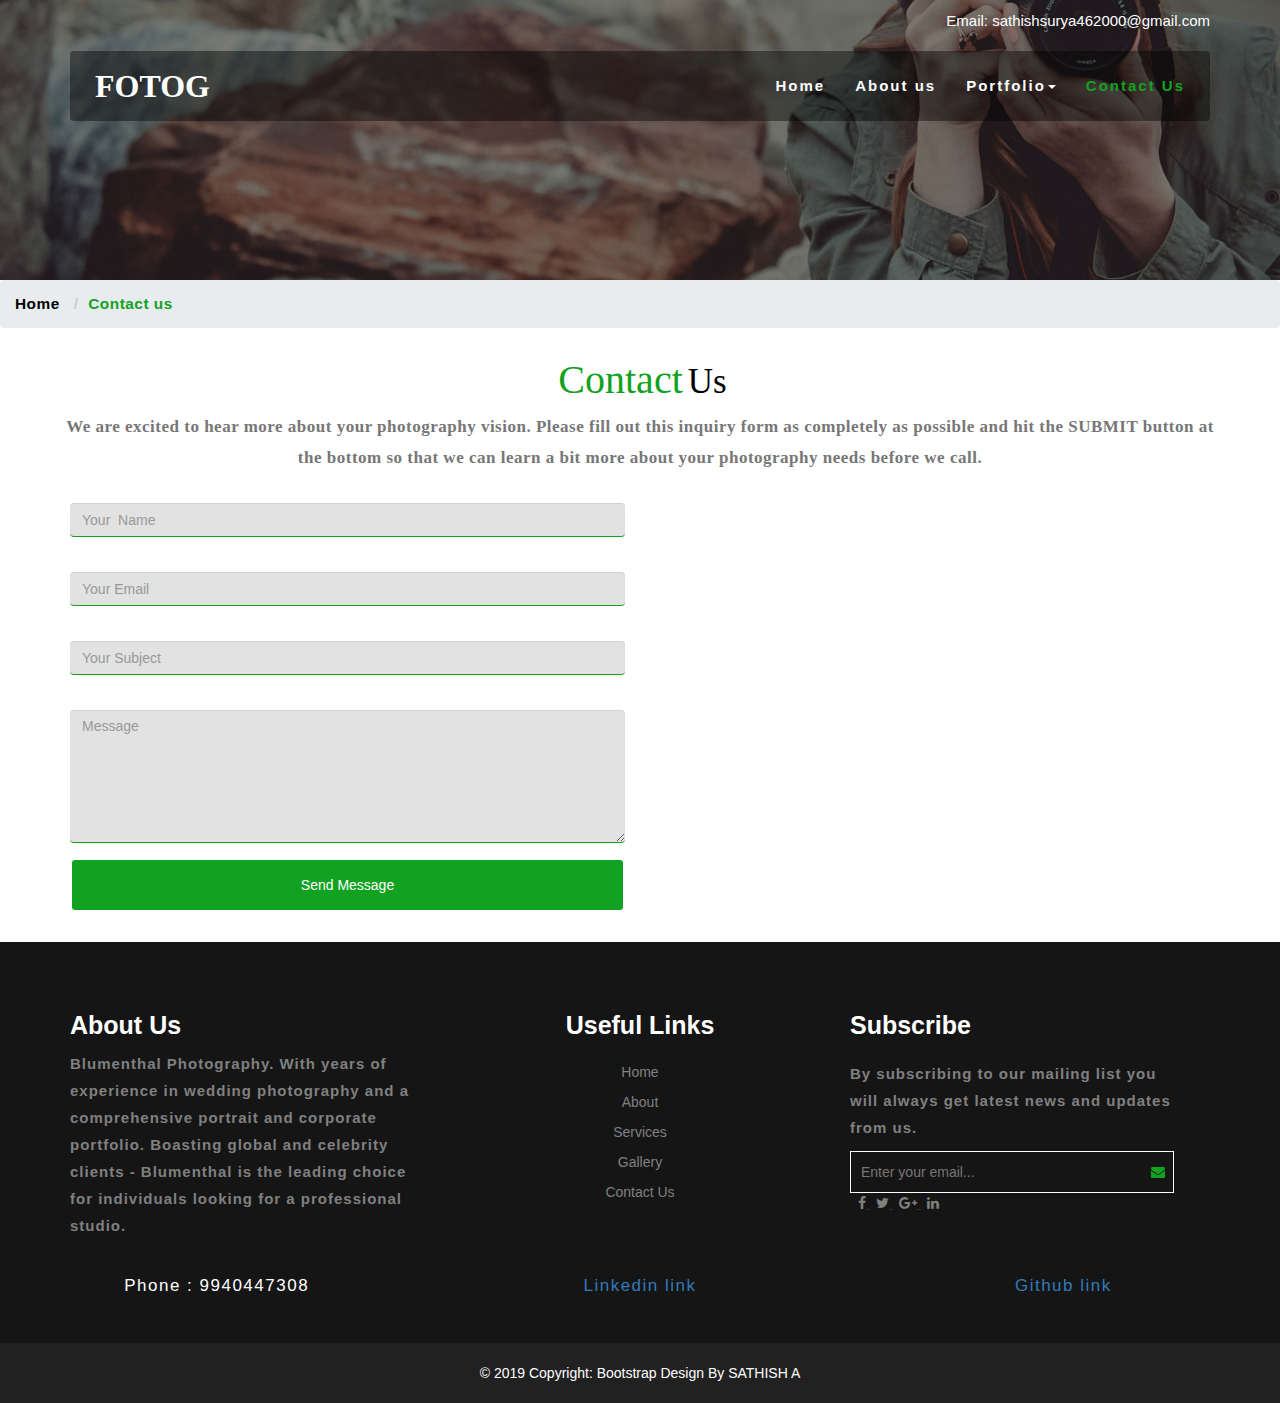
<file: Contact-us.html>
<!DOCTYPE html>
<html lang="">

<head>
  <meta charset="utf-8">
  <meta http-equiv="X-UA-Compatible" content="IE=edge">
  <meta name="viewport" content="width=device-width, initial-scale=1">

  <title>Fotog</title>
  <link rel="stylesheet" href="https://maxcdn.bootstrapcdn.com/font-awesome/4.7.0/css/font-awesome.min.css">
  <!-- Bootstrap CSS -->
  <link rel="stylesheet" href="https://maxcdn.bootstrapcdn.com/bootstrap/3.4.0/css/bootstrap.min.css">
  <script src="https://ajax.googleapis.com/ajax/libs/jquery/3.4.1/jquery.min.js"></script>
  <script src="https://maxcdn.bootstrapcdn.com/bootstrap/3.4.0/js/bootstrap.min.js"></script>
  <link rel="stylesheet" href="css/style.css">
  <link rel="stylesheet" href="css/bootstrap-min.css">
</head>

<body>


  <div class="banner">
    <div class="container">
      <div class="row">
        <div class="col-lg-6">
        </div>
        <div class="col-lg-6 text-right">
          <p id="top-header-p">Email: sathishsurya462000@gmail.com</p>
        </div>
      </div>
    </div>


    <div class="container">
      <nav class="navbar navbar-inverse" role="navigation">
        <!-- Brand and toggle get grouped for better mobile display -->
        <div class="navbar-header">
          <button type="button" class="navbar-toggle" data-toggle="collapse" data-target=".navbar-ex1-collapse">
            <span class="sr-only">Toggle navigation</span>
            <span class="icon-bar"></span>
            <span class="icon-bar"></span>
            <span class="icon-bar"></span>
          </button>
          <a class="navbar-brand" href="#">FOTOG</a>
        </div>

        <!-- Collect the nav links, forms, and other content for toggling -->
        <div class="collapse navbar-collapse navbar-ex1-collapse">

          <ul class="nav navbar-nav navbar-right">

            <li><a href="index.html">Home</a></li>
            <li><a href="About-us.html">About us</a></li>


            <li class="dropdown">

              <a href="#" class="dropdown-toggle" data-toggle="dropdown">Portfolio<b class="caret"></b></a>
              <ul class="dropdown-menu">
                <li><a href="Service.html">Services</a></li>
                <li><a href="Gallery.html">Gallery</a></li>
              </ul>
            </li>
            <li class="active"><a href="Contact-us">Contact Us</a></li>
          </ul>

        </div>
    </div>
    <!-- /.navbar-collapse -->
    </nav>
  </div>

  <!-- Breadcrums  nav-bar-->
  <nav aria-label="breadcrumb">
    <ol class="breadcrumb">
      <li class="breadcrumb-item"> <a href="index.html">Home</a> </li>
      <li class="breadcrumb-item active" aria-current="page">Contact us</li>
    </ol>
  </nav>


  <!---/section content--->

  <div class="container">
    <div class="row">
      <div class="col-lg-md-sm-xs-12">

        <h3 class="text-center" id="about-us-h3"><span
            style="color:#12a221;font-size:40px;padding: 5px;">Contact</span>Us</h3>
        <p class="service-h3-p">We are excited to hear more about your photography vision. Please fill out this inquiry
          form as completely as possible and hit the SUBMIT button at the bottom so that we can learn a bit more about your photography needs before we call.</p>
      </div>
    </div>
  </div>

  <div class="container">
    <div class="row">
      <div class="col-lg-6">

        <form action="" method="POST" role="form">

          <div class="form-group">
            <label class="form-label" id="nameLabel" for="name"></label>
            <input type="text" class="form-control" id="" placeholder="Your  Name" tabindex="1">
          </div>

          <div class="form-group">
            <label class="form-label" id="email-label" for="Email"></label>
            <input type="Email" class="form-control" id="Email" placeholder="Your Email" tabindex="2">
          </div>

          <div class="form-group">
            <label class="form-label" id="Subject-label" for="Subject"></label>
            <input type="text" class="form-control" id="Subject" placeholder="Your Subject" tabindex="3">
          </div>

          <div class="form-group">
            <label class="form-label" id="MessageLabel" for="Message"></label>
            <textarea name="Message" class="form-control" id="Message" cols="60" rows="6"
              placeholder="Message"></textarea>

          </div>

          <button type="submit" class="button">Send Message</button>
        </form>

      </div>

      <div class="col-lg-6 col-md-6 col-sm-6 col-xs-6">
        <iframe src="https://www.google.com/maps/embed?pb=!1m17!1m12!1m3!1d1490.324450684539!2d79.84076294237633!3d11.987322622579052!2m3!1f0!2f0!3f0!3m2!1i1024!2i768!4f13.1!3m2!1m1!2zMTHCsDU5JzEzLjMiTiA3OcKwNTAnMjQuOSJF!5e0!3m2!1sen!2sin!4v1680717013351!5m2!1sen!2sin" 
        width="600" height="450" style="border:0;" allowfullscreen="" loading="lazy" referrerpolicy="no-referrer-when-downgrade"></iframe>
      </div>
    </div>
  </div>



  <footer>
    <div class="footer-background">
      <div class="container text-left">

        <div class="row">
          <div class="col-lg-4 col-md-4">
            <h3 class="footer-h3">About Us</h3>
            <p class="about-us-p">Blumenthal Photography. With years of experience in wedding photography
              and a comprehensive portrait and corporate portfolio. Boasting global and celebrity clients - Blumenthal
              is the leading choice for individuals looking for a professional studio.</p>
          </div>


          <div class="col-lg-4 col-md-4 text-center">
            <h3 class="useful-h3">Useful Links</h3>
            <ul class="footer-ul-li">
              <li><a href="index.html">Home</a></li>
              <li><a href="About-us.html">About</a></li>
              <li><a href="Service.html">Services</a></li>
              <li><a href="Gallery.html">Gallery</a></li>
              <li><a href="Contact-us.html">Contact Us</a></li>
            </ul>
          </div>

          <div class="col-lg-4 col-md-4">
            <h3 class="footer-sub-h3">Subscribe</h3>
            <p class="footer-sub-p">By subscribing to our mailing list you will always get latest news and updates from
              us.</p>
            <form action="#" method="post">
              <input type="email" id="box" name="Email" placeholder="Enter your email..." required="">
              <button class="btn1">
                <span><i class="fa fa-envelope" area-hidden="true" style="margin-left:-40px"></i></span>
              </button>
              <div class="row">
                <div>
                  <u  l class="social-network-footer">
                    <a h  ref="#">
                      <li class="fa fa-facebook" aria-hidden="true"></li>
                    </a>
                    <a href="">
                      <li class="fa fa-twitter" aria-hidden="true"></li>
                    </a>
                    <a href="">
                      <li class="fa fa-google-plus" aria-hidden="true"></li>
                    </a>
                    <a href="">
                      <li class="fa fa-linkedin" aria-hidden="true"></li>
                    </a>
                  </u>
                </div>
              </div>
            </form>
          </div>
        </div>
      </div>


      <div class="row">
        <div class="col-lg-4 text-center">
          <p class="footer-cont">Phone : 9940447308</p>
        </div>

        <div class="col-lg-4 text-center">
          <p class="footer-cont"><a href="https://www.linkedin.com/in/sathish-surya-8715b01a3/">Linkedin link</p>
        </div>

        <div class="col-lg-4 text-center">
          <p class="footer-cont"><a href="https://github.com/sathishjarvis/fswd">Github link</p>
        </div>

      </div>
    </div>

    <footer class="page-footer">
      <div class="footer-copyright text-center">© 2019 Copyright: Bootstrap Design By SATHISH A</div>
    </footer>
  </footer>

</body>

</html>
</file>
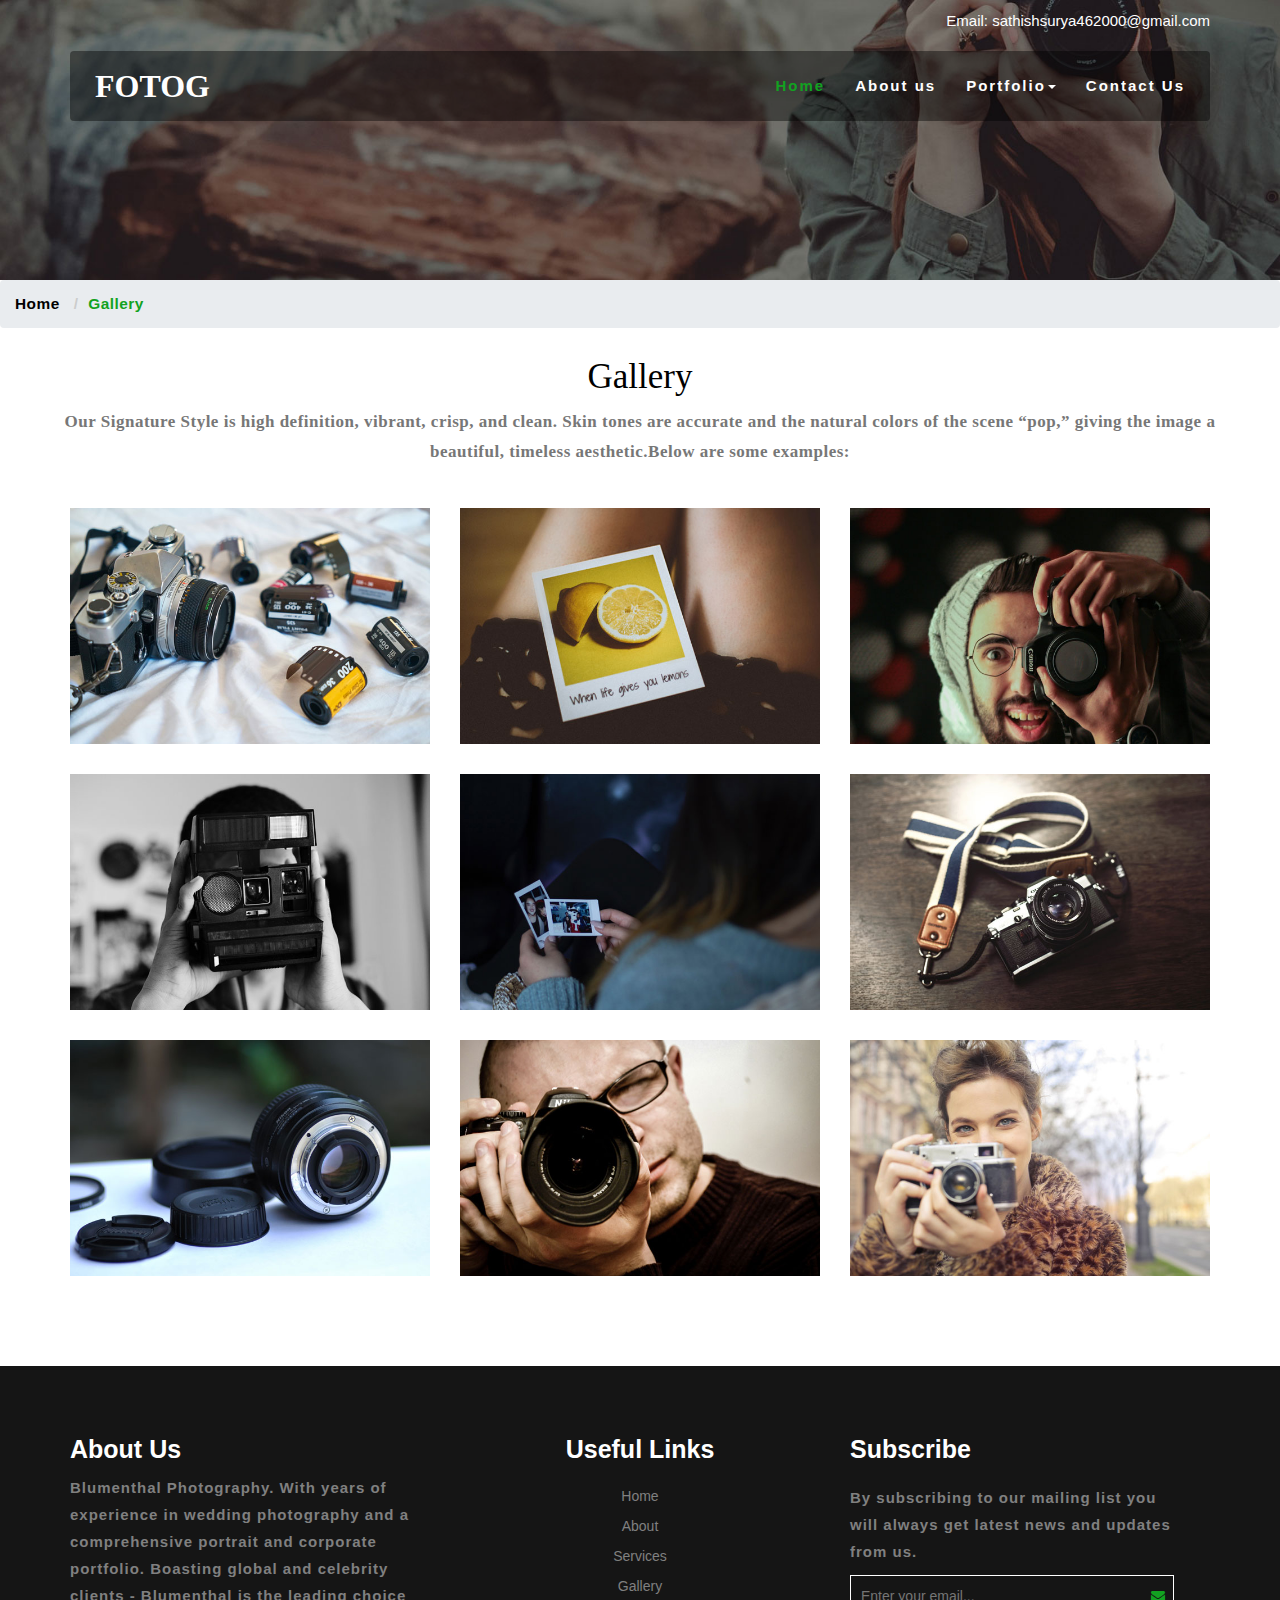
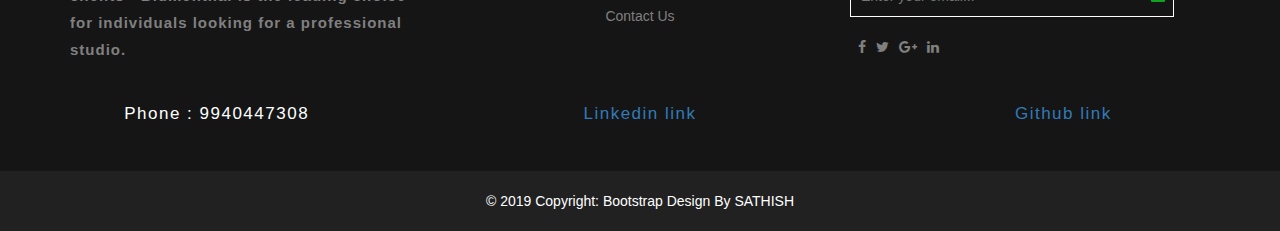
<file: Gallery.html>
<!DOCTYPE html>
<html lang="">

<head>
  <meta charset="utf-8">
  <meta http-equiv="X-UA-Compatible" content="IE=edge">
  <meta name="viewport" content="width=device-width, initial-scale=1">

  <title>Fotog</title>
  <link rel="stylesheet" href="https://maxcdn.bootstrapcdn.com/font-awesome/4.7.0/css/font-awesome.min.css">
  <!-- Bootstrap CSS -->
  <link rel="stylesheet" href="https://maxcdn.bootstrapcdn.com/bootstrap/3.4.0/css/bootstrap.min.css">
  <script src="https://ajax.googleapis.com/ajax/libs/jquery/3.4.1/jquery.min.js"></script>
  <script src="https://maxcdn.bootstrapcdn.com/bootstrap/3.4.0/js/bootstrap.min.js"></script>
  <link rel="stylesheet" href="css/style.css">
  <link rel="stylesheet" href="css/bootstrap-min.css">
</head>

<body>


  <div class="banner">
    <div class="container">
      <div class="row">
        <div class="col-lg-6">
        </div>
        <div class="col-lg-6 text-right">
          <p id="top-header-p">Email: sathishsurya462000@gmail.com</p>
        </div>
      </div>
    </div>


    <div class="container">
      <nav class="navbar navbar-inverse" role="navigation">
        <!-- Brand and toggle get grouped for better mobile display -->
        <div class="navbar-header">
          <button type="button" class="navbar-toggle" data-toggle="collapse" data-target=".navbar-ex1-collapse">
            <span class="sr-only">Toggle navigation</span>
            <span class="icon-bar"></span>
            <span class="icon-bar"></span>
            <span class="icon-bar"></span>
          </button>
          <a class="navbar-brand" href="#">FOTOG</a>
        </div>

        <!-- Collect the nav links, forms, and other content for toggling -->
        <div class="collapse navbar-collapse navbar-ex1-collapse">

          <ul class="nav navbar-nav navbar-right">

            <li class="active"><a href="index.html">Home</a></li>
            <li><a href="About-us.html">About us</a></li>


            <li class="dropdown">

              <a href="#" class="dropdown-toggle" data-toggle="dropdown">Portfolio<b class="caret"></b></a>
              <ul class="dropdown-menu">
                <li><a href="Service.html">Services</a></li>
                <li><a href="Gallery.html">Gallery</a></li>
              </ul>
            </li>
            <li><a href="Contact-us.html">Contact Us</a></li>
          </ul>

        </div>
    </div>
    <!-- /.navbar-collapse -->
    </nav>
  </div>

  <!-- Breadcrums  nav-bar-->
  <nav aria-label="breadcrumb">
    <ol class="breadcrumb">
      <li class="breadcrumb-item"> <a href="index.html">Home</a> </li>
      <li class="breadcrumb-item active" aria-current="page">Gallery</li>
    </ol>
  </nav>


  <!---/section content--->

  <div class="container">
    <div class="row">
      <div class="col-lg-md-sm-xs-12">

        <h3 class="text-center" id="about-us-h3">Gallery</h3>
        <p class="service-h3-p">Our Signature Style is high definition, vibrant, crisp, and clean.
          Skin tones are accurate and the natural colors of the scene “pop,” giving the image a beautiful, timeless
          aesthetic.Below are some examples:

        </p>
      </div>
    </div>
  </div>






  <div class="container text-center">
    <div class="row">

      <div class="column">
        <div class="gallery-arrange col-lg-4">
          <img src="./images/g1.jpg" alt="team1" class="image-fluid" style="width:100%">

        </div>
      </div>

      <div class="column">
        <div class="gallery-arrange col-lg-4">
          <img src="./images/g2.jpg" alt="team1" class="image-fluid" style="width:100%">
        </div>
      </div>


      <div class="column">
        <div class="gallery-arrange col-lg-4">
          <img src="./images/g3.jpg" alt="team1" class="image-fluid" style="width:100%">
          <div>
          </div>

        </div>
      </div>
    </div>
  </div>

  <div class="container">
    <div class="row">
      <div class="column">
        <div class="gallery-arrange col-lg-4">
          <img src="./images/g4.jpg" alt="t1" class="img-fluid" style="width:100%">

        </div>

      </div>

      <div class="column">
        <div class="gallery-arrange col-lg-4">
          <img src="./images/g5.jpg" alt="t1" class="img-fluid" style="width:100%">

        </div>

      </div>

      <div class="column">
        <div class="gallery-arrange col-lg-4">
          <img src="./images/g6.jpg" alt="t1" class="img-fluid" style="width:100%">

        </div>

      </div>

    </div>
  </div>

  <div class="container">
    <div class="row">
      <div class="column">
        <div class="gallery-arrange col-lg-4">
          <img src="./images/g7.jpg" alt="t1" style="width:100%" class="gallery-bottom">

        </div>

      </div>

      <div class="column">
        <div class="gallery-arrange col-lg-4">
          <img src="./images/g8.jpg" alt="t1" style="width:100%" class="gallery-bottom">

        </div>

      </div>

      <div class="column">
        <div class="gallery-arrange col-lg-4">
          <img src="./images/g9.jpg" alt="t1" style="width:100%" class="gallery-bottom">

        </div>

      </div>

    </div>
  </div>








  <!------------- footer------------------->


  <footer>
    <div class="footer-background">
      <div class="container text-left">

        <div class="row">
          <div class="col-lg-4 col-md-4">
            <h3 class="footer-h3">About Us</h3>
            <p class="about-us-p">Blumenthal Photography. With years of experience in wedding photography
              and a comprehensive portrait and corporate portfolio. Boasting global and celebrity clients - Blumenthal
              is the leading choice for
              individuals looking for a professional studio.</p>
          </div>


          <div class="col-lg-4 col-md-4 text-center">
            <h3 class="useful-h3">Useful Links</h3>
            <ul class="footer-ul-li">
              <li><a href="index.html">Home</a></li>
              <li><a href="About-us.html">About</a></li>
              <li><a href="Service.html">Services</a></li>
              <li><a href="Gallery.html">Gallery</a></li>
              <li><a href="Contact-us.html">Contact Us</a></li>
            </ul>
          </div>

          <div class="col-lg-4 col-md-4">
            <h3 class="footer-sub-h3">Subscribe</h3>
            <p class="footer-sub-p">By subscribing to our mailing list you will always get latest news and updates from
              us.</p>
            <form action="#" method="post">
              <input type="email" id="box" name="Email" placeholder="Enter your email..." required="">
              <button class="btn1">
                <span><i class="fa fa-envelope" area-hidden="true" style="margin-left:-40px"></i></span>
              </button>
              <Div class="row">
                <div>
                  <ul class="social-network-footer">
                    <a href="#">
                      <li class="fa fa-facebook" aria-hidden="true"></li>
                    </a>
                    <a href="">
                      <li class="fa fa-twitter" aria-hidden="true"></li>
                    </a>
                    <a href="">
                      <li class="fa fa-google-plus" aria-hidden="true"></li>
                    </a>
                    <a href="">
                      <li class="fa fa-linkedin" aria-hidden="true"></li>
                    </a>
                  </ul>
                </div>
              </Div>
            </form>
          </div>


        </div>
      </div>


      <div class="row">
        <div class="col-lg-4 text-center">
          <p class="footer-cont">Phone : 9940447308</p>
        </div>

        <div class="col-lg-4 text-center">
          <p class="footer-cont"><a href="https://www.linkedin.com/in/sathish-surya-8715b01a3/">Linkedin link</p>
        </div>

        <div class="col-lg-4 text-center">
          <p class="footer-cont"><a href="https://github.com/sathishjarvis/fswd">Github link</p>
        </div>

      </div>
    </div>
    </div>


    <footer class="page-footer">

      <div class="footer-copyright text-center">© 2019 Copyright: Bootstrap Design By SATHISH
      </div>
    </footer>
  </footer>




</body>

</html>
</file>
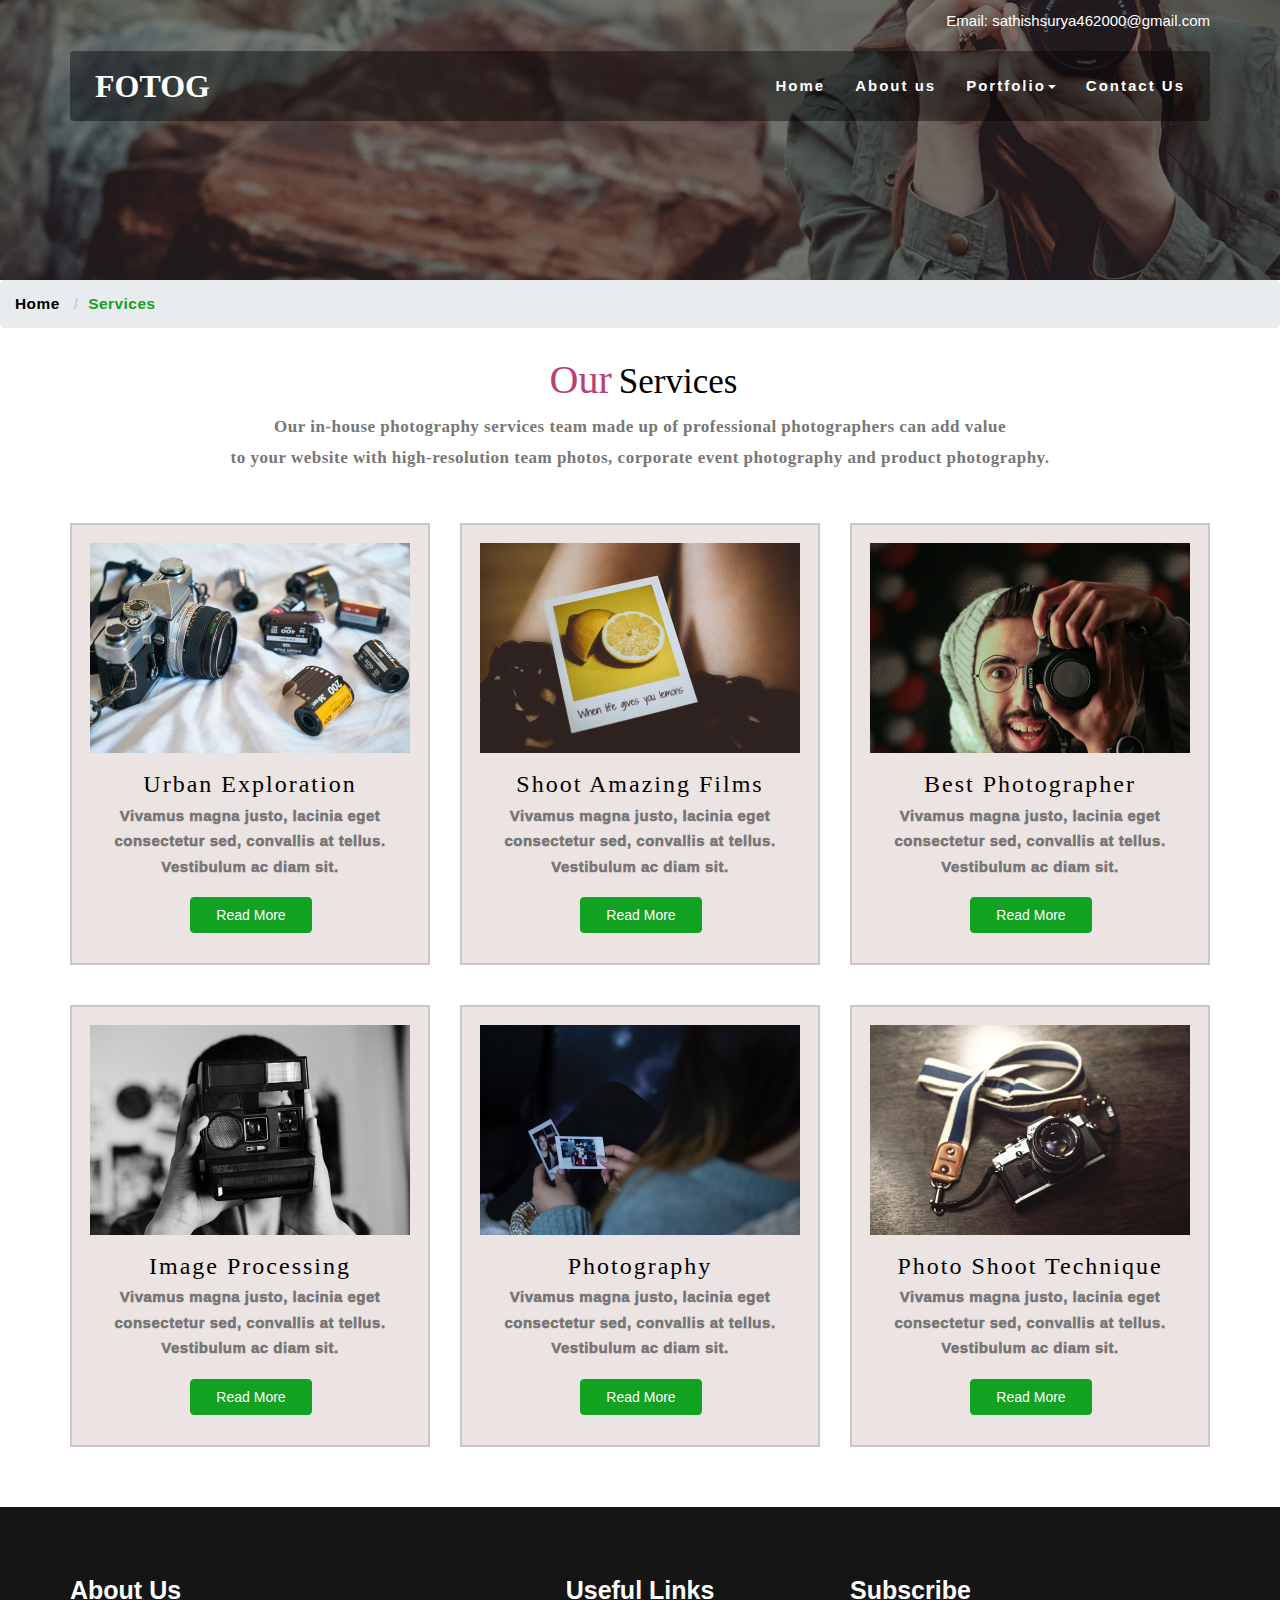
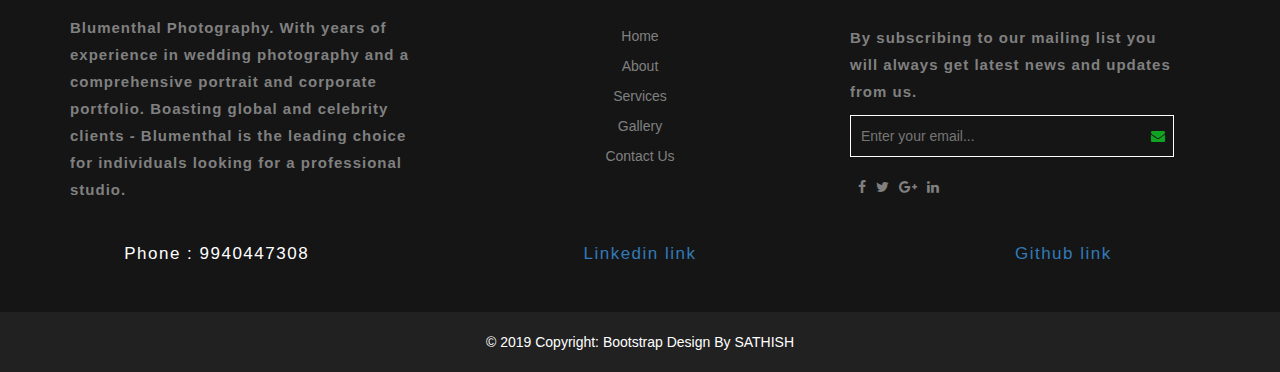
<file: Service.html>
<!DOCTYPE html>
<html lang="">

<head>
  <meta charset="utf-8">
  <meta http-equiv="X-UA-Compatible" content="IE=edge">
  <meta name="viewport" content="width=device-width, initial-scale=1">

  <title>Fotog</title>
  <link rel="stylesheet" href="https://maxcdn.bootstrapcdn.com/font-awesome/4.7.0/css/font-awesome.min.css">
  <!-- Bootstrap CSS -->
  <link rel="stylesheet" href="https://maxcdn.bootstrapcdn.com/bootstrap/3.4.0/css/bootstrap.min.css">
  <script src="https://ajax.googleapis.com/ajax/libs/jquery/3.4.1/jquery.min.js"></script>
  <script src="https://maxcdn.bootstrapcdn.com/bootstrap/3.4.0/js/bootstrap.min.js"></script>
  <link rel="stylesheet" href="css/style.css">
  <link rel="stylesheet" href="css/bootstrap-min.css">
</head>

<body>


  <div class="banner">
    <div class="container">
      <div class="row">
        <div class="col-lg-6">
        </div>
        <div class="col-lg-6 text-right">
          <p id="top-header-p">Email: sathishsurya462000@gmail.com</p>
        </div>
      </div>
    </div>


    <div class="container">
      <nav class="navbar navbar-inverse" role="navigation">
        <!-- Brand and toggle get grouped for better mobile display -->
        <div class="navbar-header">
          <button type="button" class="navbar-toggle" data-toggle="collapse" data-target=".navbar-ex1-collapse">
            <span class="sr-only">Toggle navigation</span>
            <span class="icon-bar"></span>
            <span class="icon-bar"></span>
            <span class="icon-bar"></span>
          </button>
          <a class="navbar-brand" href="#">FOTOG</a>
        </div>

        <!-- Collect the nav links, forms, and other content for toggling -->
        <div class="collapse navbar-collapse navbar-ex1-collapse">

          <ul class="nav navbar-nav navbar-right">

            <li><a href="index.html">Home</a></li>
            <li><a href="About-us.html">About us</a></li>


            <li class="dropdown">

              <a href="#" class="dropdown-toggle" data-toggle="dropdown">Portfolio<b class="caret"></b></a>
              <ul class="dropdown-menu">
                <li><a href="Service.html">Services</a></li>
                <li><a href="Gallery.html">Gallery</a></li>
              </ul>
            </li>
            <li><a href="Contact-us.html">Contact Us</a></li>
          </ul>

        </div>
    </div>
    <!-- /.navbar-collapse -->
    </nav>
  </div>

  <!-- Breadcrums  nav-bar-->
  <nav aria-label="breadcrumb">
    <ol class="breadcrumb">
      <li class="breadcrumb-item"> <a href="index.html">Home</a> </li>
      <li class="breadcrumb-item active" aria-current="page">Services</li>
    </ol>
  </nav>


  <!---/section content--->
  <div class="container">
    <div class="row">
      <div class="col-lg-md-sm-xs-12">

        <h3 class="text-center" id="about-us-h3"><span
            style=color:#b84373!important;font-size:40px;margin:7px>Our</span>Services</h3>
        <p class="service-h3-p">Our in-house photography services team made up of professional photographers can add
          value<br> to your website with high-resolution team photos,
          corporate event photography and product photography.</p>
      </div>
    </div>
  </div>




  <div class="container">
    <div class="row">
      <div class="col-lg-4">
        <div class="card">
          <img src="./images/g1.jpg" alt="xx" class="img">
          <div class="card-body text-center">
            <h2 class="card-title">Urban Exploration</h2>

            <p class="card-text">Vivamus magna justo, lacinia eget <br>
              consectetur sed, convallis at tellus. <br> Vestibulum ac diam sit.</p>
            <a href="#" class="btn btn-success">Read More</a>
          </div>
        </div>
      </div>

      <div class="col-lg-4">
        <div class="card">
          <img src="./images/g2.jpg" alt="xx" class="img">
          <div class="card-body text-center">
            <h2 class="card-title">Shoot Amazing Films</h2>

            <p class="card-text">Vivamus magna justo, lacinia eget <br>
              consectetur sed, convallis at tellus. <br> Vestibulum ac diam sit.</p>
            <a href="#" class="btn btn-success">Read More</a>
          </div>
        </div>
      </div>

      <div class="col-lg-4">
        <div class="card">
          <img src="./images/g3.jpg" alt="xx" class="img">
          <div class="card-body text-center">
            <h2 class="card-title">Best Photographer</h2>

            <p class="card-text">Vivamus magna justo, lacinia eget <br>
              consectetur sed, convallis at tellus. <br> Vestibulum ac diam sit.</p>
            <a href="#" class="btn btn-success">Read More</a>
          </div>
        </div>
      </div>
      <div class="col-lg-4">
        <div class="card">
          <img src="./images/g4.jpg" alt="xx" class="img">
          <div class="card-body text-center">
            <h2 class="card-title">Image Processing</h2>

            <p class="card-text">Vivamus magna justo, lacinia eget <br>
              consectetur sed, convallis at tellus. <br> Vestibulum ac diam sit.</p>
            <a href="#" class="btn btn-success">Read More</a>
          </div>
        </div>
      </div>

      <div class="col-lg-4">
        <div class="card cards-img">
          <img src="./images/g5.jpg" alt="xx" class="img">
          <div class="card-body text-center">
            <h2 class="card-title">Photography</h2>

            <p class="card-text">Vivamus magna justo, lacinia eget <br>
              consectetur sed, convallis at tellus. <br> Vestibulum ac diam sit.</p>
            <a href="#" class="btn btn-success">Read More</a>
          </div>
        </div>
      </div>

      <div class="col-lg-4">
        <div class="card">
          <img src="./images/g6.jpg" alt="xx" class="img">
          <div class="card-body text-center">
            <h2 class="card-title">Photo Shoot Technique</h2>

            <p class="card-text">Vivamus magna justo, lacinia eget <br>
              consectetur sed, convallis at tellus. <br> Vestibulum ac diam sit.</p>
            <a href="#" class="btn btn-success">Read More</a>
          </div>
        </div>
      </div>

    </div>
  </div>



  <!----------------------------Footer---------------->
  <footer>
    <div class="footer-background">
      <div class="container text-left">

        <div class="row">
          <div class="col-lg-4 col-md-4">
            <h3 class="footer-h3">About Us</h3>
            <p class="about-us-p">Blumenthal Photography. With years of experience in wedding photography
              and a comprehensive portrait and corporate portfolio. Boasting global and celebrity clients - Blumenthal
              is the leading choice for
              individuals looking for a professional studio.</p>
          </div>


          <div class="col-lg-4 col-md-4 text-center">
            <h3 class="useful-h3">Useful Links</h3>
            <ul class="footer-ul-li">
              <li><a href="index.html">Home</a></li>
              <li><a href="About-us.html">About</a></li>
              <li><a href="Service.html">Services</a></li>
              <li><a href="Gallery.html">Gallery</a></li>
              <li><a href="Contact-us.html">Contact Us</a></li>
            </ul>
          </div>

          <div class="col-lg-4 col-md-4">
            <h3 class="footer-sub-h3">Subscribe</h3>
            <p class="footer-sub-p">By subscribing to our mailing list you will always get latest news and updates from
              us.</p>
            <form action="#" method="post">
              <input type="email" id="box" name="Email" placeholder="Enter your email..." required="">
              <button class="btn1">
                <span><i class="fa fa-envelope" area-hidden="true" style="margin-left:-40px"></i></span>
              </button>
              <Div class="row">
                <div>
                  <ul class="social-network-footer">
                    <a href="#">
                      <li class="fa fa-facebook" aria-hidden="true"></li>
                    </a>
                    <a href="">
                      <li class="fa fa-twitter" aria-hidden="true"></li>
                    </a>
                    <a href="">
                      <li class="fa fa-google-plus" aria-hidden="true"></li>
                    </a>
                    <a href="">
                      <li class="fa fa-linkedin" aria-hidden="true"></li>
                    </a>
                  </ul>
                </div>
              </Div>
            </form>
          </div>
        </div>
      </div>
      <div class="row">
        <div class="col-lg-4 text-center">
          <p class="footer-cont">Phone : 9940447308</p>
        </div>

        <div class="col-lg-4 text-center">
          <p class="footer-cont"><a href="https://www.linkedin.com/in/sathish-surya-8715b01a3/">Linkedin link</p>
        </div>

        <div class="col-lg-4 text-center">
          <p class="footer-cont"><a href="https://github.com/sathishjarvis/fswd">Github link</p>
        </div>
      </div>
    </div>
    </div>
    <footer class="page-footer">
      <div class="footer-copyright text-center">© 2019 Copyright: Bootstrap Design By SATHISH
      </div>
    </footer>
  </footer>
</body>

</html>
</file>
<file: css/style.css>
body{
    margin: 0;
    font-family: 'Open Sans', sans-serif;
    background: #fff;
}

h1,h2,h4,h5,h6{
    margin: 0;
    font-family: 'EB Garamond', serif;
    
}

#top-header-p{
    color:#fff;
    font-size: 15px;
    font-family: 'Open Sans', sans-serif;
    margin-top: 10px;
}


.banner{
background-image: url("../images/bg.jpg");
background-size: cover;
height:auto;
background-position: right;
min-height: 280px;
}


.inner-text{
    color:#fff;
    letter-spacing: 2px;
    font-weight:500;
    margin-left: 15px;
    line-height: 6rem;
    margin-top: 100px;
    font-size: 50px;
    /* padding-bottom: 15px; */
}



#service-h3{
    color:black;
    font-size: 48px;
    font-weight: 400;
    margin-top: 40px;
    font-family:  'EB Garamond', serif;
}


.service-h3-p{
    color: #777;
    font-size: 17px;
    letter-spacing: .5px;
    line-height: 1.8;
    font-weight: 600;
    font-family:  'EB Garamond', serif;
    text-align: center;
}

.wildcraft-h4{
font-size: 25px;
font-weight:500;
color:black;
line-height: 3rem;
}

.font-awesome{
    font-size: 30px!important;
    color:#3a575c!important;
}
.fa.fa-briefcase{
    color: white;
}

#wildcraft-p{
    
    color: #777;
    font-size: 15px;
    letter-spacing: .5px;
    line-height: 1.8;
    font-weight: 600;
    margin: 20px auto
 }

#service-row{
    margin-top: 50px;
}



#banner-img-2{
    background-image: url("../images/bg2.jpg");
    width:100%;
    background-size:cover;
    background-attachment: fixed;
   background-position:top;
   margin-top: 80px;
   padding: 5rem;
  
 }

 #banner-img-text-h1{
     text-align: left;
     padding-bottom: 5px;
     color:#fff;
     font-size: 47px;
     margin-top:43px;
    
 }

.button-change{
    margin-top: 40px;
    background:transparent;
    padding: 15px 50px;
   border:1px solid rgba(255, 255, 255, 0.56);
   color:#ddd;
   margin-left: 35;
   margin-bottom: 50px;

}
.button-change a{
text-decoration: none;
color:#ddd;

}

.recent-post{
    color:#000;
    font-weight:800;
    font-size: 45;
    font-family: 'EB Garamond', serif;
    margin-top:40px;
}

#recent-post-p{
    color:#777;
    font-size: 15px;
    margin-top: 20px;
    line-height:1.8;
    font-weight: 600;
    letter-spacing: 0.5;
}

.icon-img{
    justify-content: right;
    color:#777;
    letter-spacing:0.8px;
    font-size: 14px;
    text-indent: 180px;
}

.img{
    max-width:100%;
    height:auto;
    padding:18px;
}



.inner-image-3{
    background-image: url("../images/bg1.jpg");
    background-size: cover;
    background-attachment: fixed;
    margin-top: 40px;
    


}

.inner-image-3 h1{
    color:#fff;
    font-size: 35px;
    font-weight:300;
    margin-top: 50px;
    font-family:  'EB Garamond', serif;
    
}

#para{
    color:#ddd;
    font-weight: 600;
    line-height: 2;
    font-size:15px ;
    letter-spacing:2px;
    margin-top: 10px;
}

.slide-info{
    text-align: center;
    border-bottom: none;
    border-top:none;
}

.slide-info-1{
    background: rgba(220, 220, 220, 0.31);
    padding: 60px 20px;
    margin:80px 0;
}

.offers{
    color:#000;
    font-weight:800;
    font-size: 38px;
    margin-top: 30px;
}

.offers-p{
    color:#777;
    font-size: 14px;
    font-weight:700;
    letter-spacing: 1px;
    line-height: 2;
    margin-top: 10px;
}

.gallery{
    max-width:100%;
    height:auto;
    margin-top:30px;
    margin-bottom: 20px;
}

.gallery-img{
    
    max-width: 100%;
    height: auto;
}

                                     /*.........  footer .......... */

.footer-background{
    background:#151515;
    padding: 20px;
}

.footer-h3{
    color: #fff;
    font-size: 25px;
    font-weight:700;
    margin-top:50px
}

.about-us-p{
    color:#808080;
    font-size: 15px;
    line-height:1.8em;
    letter-spacing:1px;
    margin-top: 0px;
    font-weight:600;
}

.useful-h3{
    color: #fff;
    margin-top: 50px;
    font-size: 25px;
    font-weight: 600;
}

.footer-phone{
    margin-left: 280px;
}

.footer-ul-li{
    list-style: none;
    line-height: 30px;
    margin-top: 17px;
    padding-left:0px;
    
}

.footer-ul-li a{
    color: #808080;
    text-decoration: none;
}

.footer-ul-li a:hover{
    color:#fff;
}

.footer-sub-h3{
    color: #fff;
    margin-left:0px;
    margin-top: 50px;
    font-size: 25px;
    font-weight: 600;


}

.footer-sub-p{
    color:#808080;
    font-size: 15px;
    line-height:1.8em;
    letter-spacing:1px;
    margin-top: 20px;
    font-weight:600;
    margin-right: 35px;
}

.footer-cont{
    color: #fff;
    font-size: 17px;
    font-weight: 400;
    letter-spacing: 1.5px;
    margin: 25px auto;
}

#box{
    width:90%;
    border:1px solid #fff;
    background-color: transparent;
    color: white;
    padding: 10px 10px ;
}

button.btn1{
    display: inline-block;
    color: #12a221;
    border: none;
    padding: 10px 0;
    outline: none;
    text-align: center;
    text-decoration: none;
    background: none;
    
}

.footer-cont a{
    text-decoration: none;
}


   /* About us Css*/
   #about-us-h3{
    color:black;
    font-size: 35px;
    font-weight: 400;
    margin-top: 10px;
    font-family:  'EB Garamond', serif;

}

.welcome-h2{
    color:#12a221;
    font-size:35px;
    font-weight:600;
    letter-spacing: 1.8;
    margin-top: 80px;
    
}

.welcome-left-h4{
    font-family: 'EB Garamond', serif;
    color: #464646;
    font-size: 17px;
    line-height: 1.8;
    margin:5px 0;
    font-weight: 700;
    letter-spacing: 1px;
    text-align: left;
}

.welcome-left-p-1{
    font-family: 'EB Garamond', serif;
    color: #777;  
    font-size: 17px;
    line-height: 1.8;
    font-weight: 800;
    letter-spacing: 1px;
    text-align:left;
   margin-top: 30px;
}

.welcome-img{
    margin-top: 80px;
    margin-bottom: 20px;
}

#banner-img-2-1 {
    background-image: url(../images/bg2.jpg);
    width: 100%;
    background-size: cover;
    background-attachment: fixed;
    background-position: top;
    margin-top: 60px;
    padding: 5rem;
    margin-bottom: 60px;
}

.about-title{
   color:#000;
    font-size:42px;
    margin-top: -40px;
}

.about-title-p{
    color:#777;
    font-size: 14px;
    line-height: 1.8em;
    letter-spacing: 1px;
    font-weight:600;
}


.about-gallery{
    max-width: 100%;
    height:auto;
    display: block;
    margin-top: 30px;
    margin-bottom: 80px;
}

.caption-h2{
    color:#12a221;
    font-size:18px;
    font-weight:600;
    letter-spacing:2px;
    margin-top: 10px;
}


.social-network{
    font-size: 16px;
    margin-top: 20px;
}

.social-network a{
    color:#000;
    padding: 0 7px;
    font-size:16px;
}

.social-network a:hover{
    color:#12a221;
}


                    /* Service css  */
  .cards-img{
      margin-bottom: 60px;
  }



                   /*  Gallery Services  */

    

    .img-fluid{
        max-width:100%;
        height:auto;
    }

 .gallery-arrange{
     margin-top: 30px;
 }

 .gallery-bottom{
     margin-bottom: 90px;
 }

 .social-network-footer{
     padding: 10px;
     margin-top: 10px;
     margin-left: 10px;
 }

 .social-network-footer a{
     color:#808080;
     padding: 3px;
 }

 .social-network-footer a:hover{
     color:#fff;
 }

 /*......Contact-us.........*/

 .contact-h2{
     margin-left: 5px;
 }

 .button{
     width:100%;
     color:#fff;
     background-color: #12a221;
     padding: 15px 10px;
     border: 2px solid white;
     border-radius: 5px;
     margin-bottom: 30px;
     
 }
 .bigger{
    padding: 80px 50px;
 }
</file>
